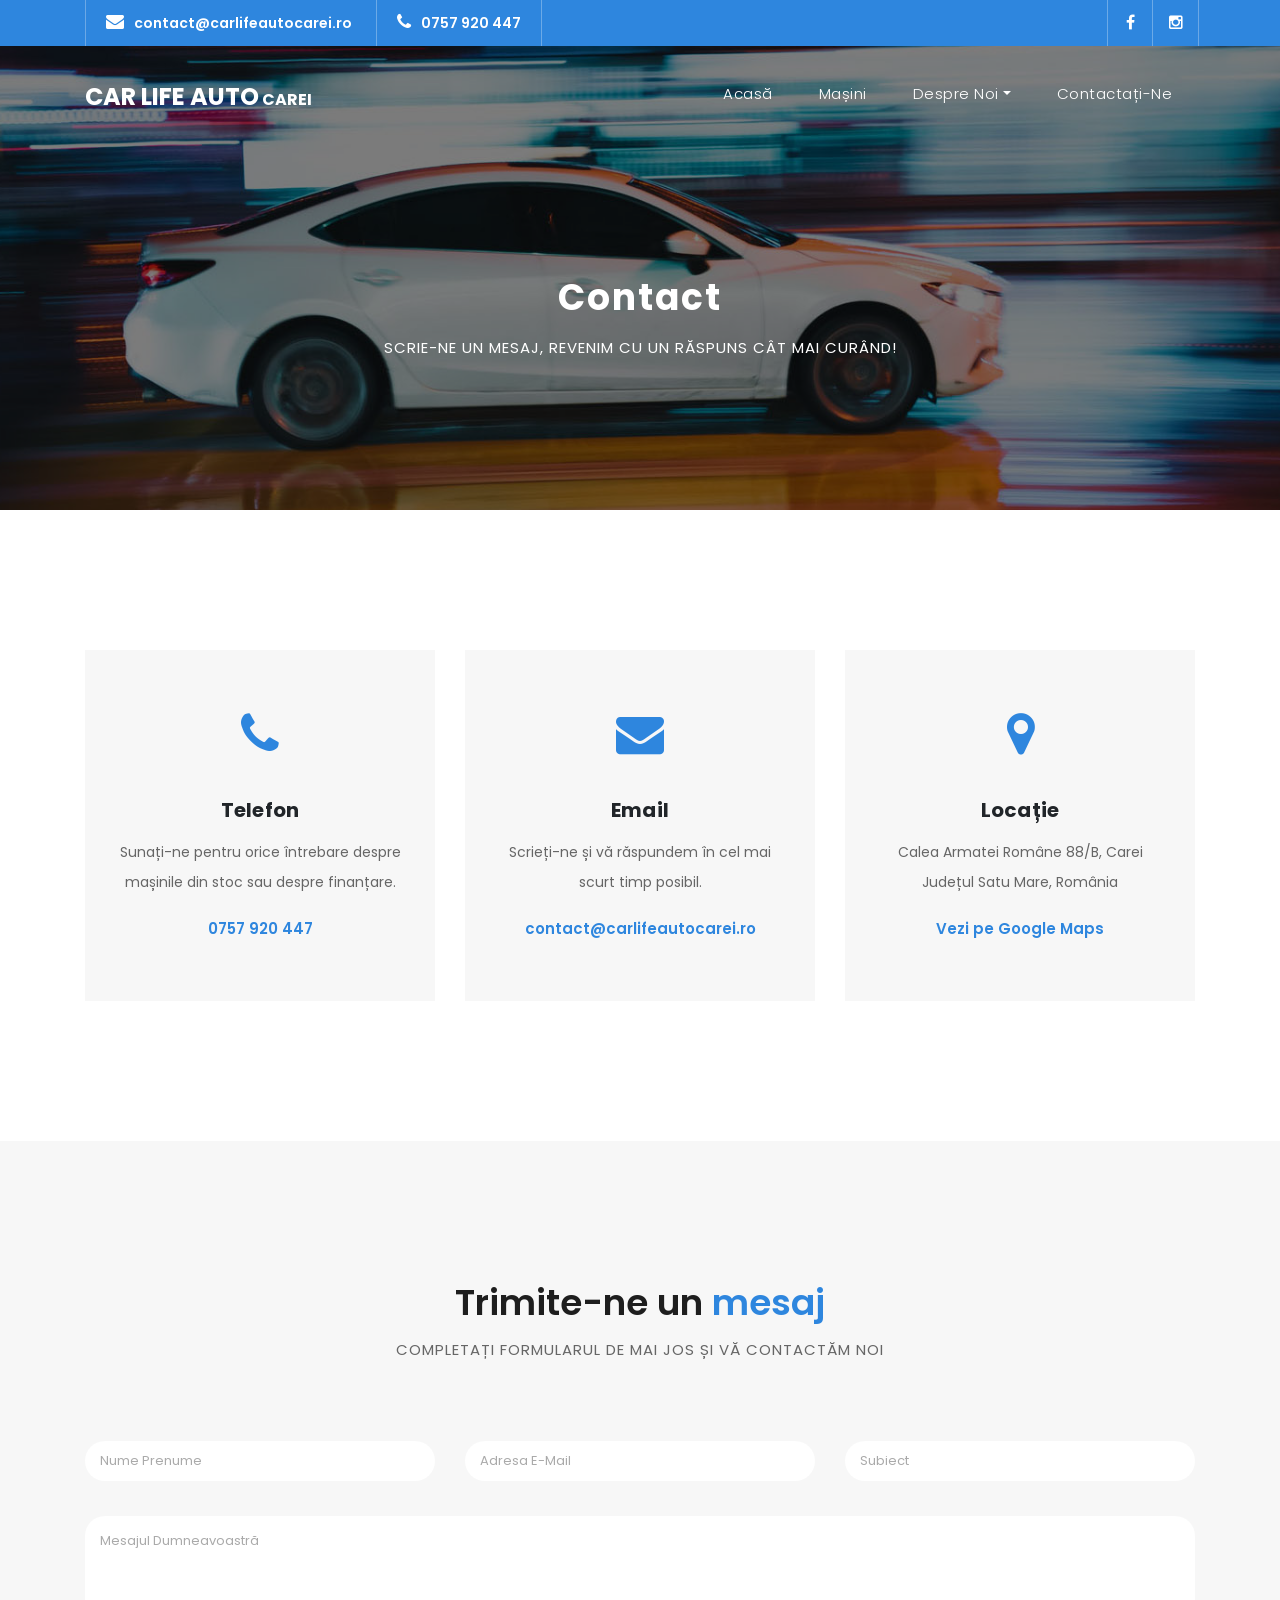
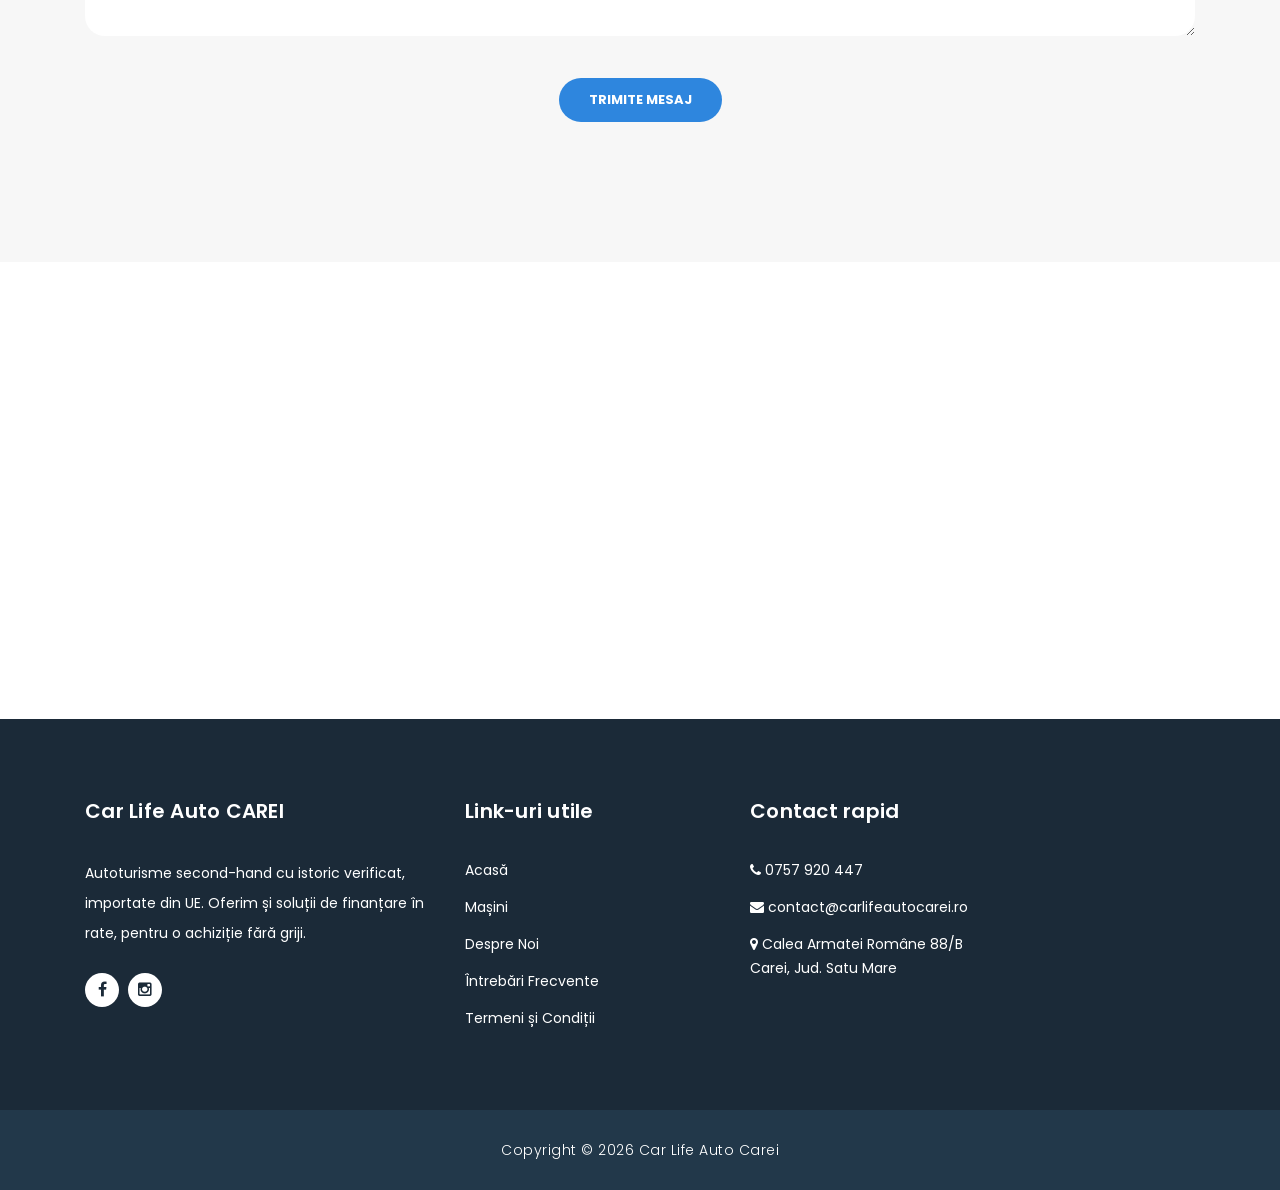
<file: contact.html>
<!DOCTYPE html>
<html lang="en">

  <head>

    <meta charset="utf-8">
    <meta name="viewport" content="width=device-width, initial-scale=1, shrink-to-fit=no">
    <meta name="description" content="">
    <meta name="author" content="">
    <link href="https://fonts.googleapis.com/css?family=Poppins:100,200,300,400,500,600,700,800,900&display=swap" rel="stylesheet">

    <title>Car Life Auto Carei | Contact</title>

    <!-- Bootstrap core CSS -->
    <link href="vendor/bootstrap/css/bootstrap.min.css" rel="stylesheet">

    <!-- Additional CSS Files -->
    <link rel="stylesheet" href="assets/css/fontawesome.css">
    <link rel="stylesheet" href="assets/css/style.css">
    <link rel="stylesheet" href="assets/css/owl.css">
  </head>

  <body>

    <!-- ***** Preloader Start ***** -->
    <div id="preloader">
        <div class="jumper">
            <div></div>
            <div></div>
            <div></div>
        </div>
    </div>  
    <!-- ***** Preloader End ***** -->

    <!-- Header -->
    <div class="sub-header">
      <div class="container">
        <div class="row">
          <div class="col-md-8 col-xs-12">
            <ul class="left-info">
              <li><a href="mailto:contact@carlifeautocarei.ro"><i class="fa fa-envelope"></i>contact@carlifeautocarei.ro</a></li>
              <li><a href="tel:0757920447"><i class="fa fa-phone"></i>0757 920 447</a></li>
            </ul>
          </div>
          <div class="col-md-4">
            <ul class="right-icons">
              <li><a href="https://www.facebook.com/carlifeautocarei" target="_blank" rel="noopener noreferrer"><i class="fa fa-facebook"></i></a></li>
              <li><a href="https://www.instagram.com/carlifeautocarei/" target="_blank" rel="noopener noreferrer"><i class="fa fa-instagram"></i></a></li>
            </ul>
          </div>
        </div>
      </div>
    </div>

    <header class="">
      <nav class="navbar navbar-expand-lg">
        <div class="container">
          <a class="navbar-brand" href="index.html"><h2>Car Life Auto<em> CAREI</em></h2></a>
          <button class="navbar-toggler" type="button" data-toggle="collapse" data-target="#navbarResponsive" aria-controls="navbarResponsive" aria-expanded="false" aria-label="Toggle navigation">
            <span class="navbar-toggler-icon"></span>
          </button>
          <div class="collapse navbar-collapse" id="navbarResponsive">
            <ul class="navbar-nav ml-auto">
              <li class="nav-item">
                <a class="nav-link" href="index.html">Acasă</a>
              </li>
              <li class="nav-item">
                <a class="nav-link" href="cars.html">Mașini</a>
              </li>
              <li class="nav-item dropdown">
                <a class="dropdown-toggle nav-link" data-toggle="dropdown" href="#" role="button" aria-haspopup="true" aria-expanded="false">Despre Noi</a>
              
                <div class="dropdown-menu">
                    <a class="dropdown-item" href="about.html">Despre Noi</a>
                    <a class="dropdown-item" href="faq.html">Întrebări Frecvente</a>
                    <a class="dropdown-item" href="terms.html">Termeni și Condiții</a>
                </div>
              </li>
              <li class="nav-item">
                <a class="nav-link" href="contact.html">Contactați-ne</a>
              </li>
            </ul>
          </div>
        </div>
      </nav>
    </header>

    <!-- Page Content -->
    <div class="page-heading header-text">
      <div class="container">
        <div class="row">
          <div class="col-md-12">
            <h1>Contact</h1>
            <span>Scrie-ne un mesaj, revenim cu un răspuns cât mai curând!</span>
          </div>
        </div>
      </div>
    </div>

    <div class="contact-information">
      <div class="container">
        <div class="row">
          <div class="col-md-4">
            <div class="contact-item">
              <i class="fa fa-phone"></i>
              <h4>Telefon</h4>
              <p>Sunați-ne pentru orice întrebare despre mașinile din stoc sau despre finanțare.</p>
              <a href="tel:0757920447">0757 920 447</a>
            </div>
          </div>
          <div class="col-md-4">
            <div class="contact-item">
              <i class="fa fa-envelope"></i>
              <h4>Email</h4>
              <p>Scrieți-ne și vă răspundem în cel mai scurt timp posibil.</p>
              <a href="mailto:contact@carlifeautocarei.ro">contact@carlifeautocarei.ro</a>
            </div>
          </div>
          <div class="col-md-4">
            <div class="contact-item">
              <i class="fa fa-map-marker"></i>
              <h4>Locație</h4>
              <p>Calea Armatei Române 88/B, Carei <br> Județul Satu Mare, România</p>
              <a href="https://maps.app.goo.gl/P31Z2bhBjB2rWWtQA" target="_blank">Vezi pe Google Maps</a>
            </div>
          </div>
        </div>
      </div>
    </div>

    <div class="callback-form contact-us">
      <div class="container">
        <div class="row">
          <div class="col-md-12">
            <div class="section-heading">
              <h2>Trimite-ne un <em>mesaj</em></h2>
              <span>Completați formularul de mai jos și vă contactăm noi</span>
            </div>
          </div>
          <div class="col-md-12">
            <div class="contact-form">
              <form id="contact" action="contact.php" method="post">
                <input type="hidden" name="pagina" value="contact.html">
                <div style="position:absolute; left:-9999px; top:-9999px;" aria-hidden="true">
                      <label for="website">Nu completați acest câmp</label>
                      <input type="text" name="website" id="website" tabindex="-1" autocomplete="off">
                    </div>
                <div class="row">
                  <div class="col-lg-4 col-md-12 col-sm-12">
                    <fieldset>
                      <input name="name" type="text" class="form-control" id="name" placeholder="Nume Prenume" required="">
                    </fieldset>
                  </div>
                  <div class="col-lg-4 col-md-12 col-sm-12">
                    <fieldset>
                      <input name="email" type="text" class="form-control" id="email" pattern="[^ @]*@[^ @]*" placeholder="Adresa E-Mail" required="">
                    </fieldset>
                  </div>
                  <div class="col-lg-4 col-md-12 col-sm-12">
                    <fieldset>
                      <input name="subject" type="text" class="form-control" id="subject" placeholder="Subiect" required="">
                    </fieldset>
                  </div>
                  <div class="col-lg-12">
                    <fieldset>
                      <textarea name="message" rows="6" class="form-control" id="message" placeholder="Mesajul Dumneavoastră" required=""></textarea>
                    </fieldset>
                  </div>
                  <div class="col-lg-12">
                    <fieldset>
                      <button type="submit" id="form-submit" class="filled-button">Trimite Mesaj</button>
                    </fieldset>
                  </div>
                </div>
              </form>
            </div>
          </div>
        </div>
      </div>
    </div>

    <div id="map">
<!-- How to change your own map point
	1. Go to Google Maps
	2. Click on your location point
	3. Click "Share" and choose "Embed map" tab
	4. Copy only URL and paste it within the src="" field below
-->
<iframe src="https://www.google.com/maps/embed?pb=!1m18!1m12!1m3!1d3004.8377065090435!2d22.477839712111503!3d47.67444078317013!2m3!1f0!2f0!3f0!3m2!1i1024!2i768!4f13.1!3m3!1m2!1s0x4747f3116159d8a5%3A0xe59fa3ec264653fe!2sCar%20Life%20Auto%20Carei!5e1!3m2!1sro!2sro!4v1789399431331!5m2!1sro!2sro" width="100%" height="450" style="border:0;" allowfullscreen="" loading="lazy" referrerpolicy="strict-origin-when-cross-origin"></iframe>
    </div>

    <!-- Footer Starts Here -->
    <footer>
      <div class="container">
        <div class="row">
          <div class="col-md-4 footer-item">
            <h4>Car Life Auto CAREI</h4>
            <p>Autoturisme second-hand cu istoric verificat, importate din UE. Oferim și soluții de finanțare în rate, pentru o achiziție fără griji.</p>
            <ul class="social-icons">
              <li><a href="https://www.facebook.com/carlifeautocarei" target="_blank" rel="noopener noreferrer"><i class="fa fa-facebook"></i></a></li>
              <li><a href="https://www.instagram.com/carlifeautocarei/" target="_blank" rel="noopener noreferrer"><i class="fa fa-instagram"></i></a></li>
            </ul>
          </div>
            <div class="col-md-3 footer-item">
            <h4>Link-uri utile</h4>
           <ul class="menu-list">
              <li><a href="index.html">Acasă</a></li>
              <li><a href="cars.html">Mașini</a></li>
              <li><a href="about.html">Despre Noi</a></li>
              <li><a href="faq.html">Întrebări Frecvente</a></li>
              <li><a href="terms.html">Termeni și Condiții</a></li>
            </ul>
          </div>
          <div class="col-md-3 footer-item">
             <h4>Contact rapid</h4>
           <ul class="menu-list">
            <li><a href="tel:0757920447"><i class="fa fa-phone"></i> 0757 920 447</a></li>
            <li><a href="mailto:contact@carlifeautocarei.ro"><i class="fa fa-envelope"></i> contact@carlifeautocarei.ro</a></li>
            <li><a href="https://maps.app.goo.gl/ZMgXEGWD66FatRJK7" target="_blank"><i class="fa fa-map-marker"></i> Calea Armatei Române 88/B<br> Carei, Jud. Satu Mare</a></li>
           </ul>
          </div>
        </div>
      </div>
    </footer>
    
    <div class="sub-footer">
      <div class="container">
        <div class="row">
          <div class="col-md-12">
            <p>
                Copyright © 2026 Car Life Auto Carei
            </p>
          </div>
        </div>
      </div>
    </div>

    <!-- Bootstrap core JavaScript -->
    <script src="vendor/jquery/jquery.min.js"></script>
    <script src="vendor/bootstrap/js/bootstrap.bundle.min.js"></script>

    <!-- Additional Scripts -->
    <script src="assets/js/custom.js"></script>
    <script src="assets/js/owl.js"></script>
    <script src="assets/js/slick.js"></script>
    <script src="assets/js/accordions.js"></script>
    <script src="assets/js/contact-status.js"></script>

    </body>
</html>
</file>
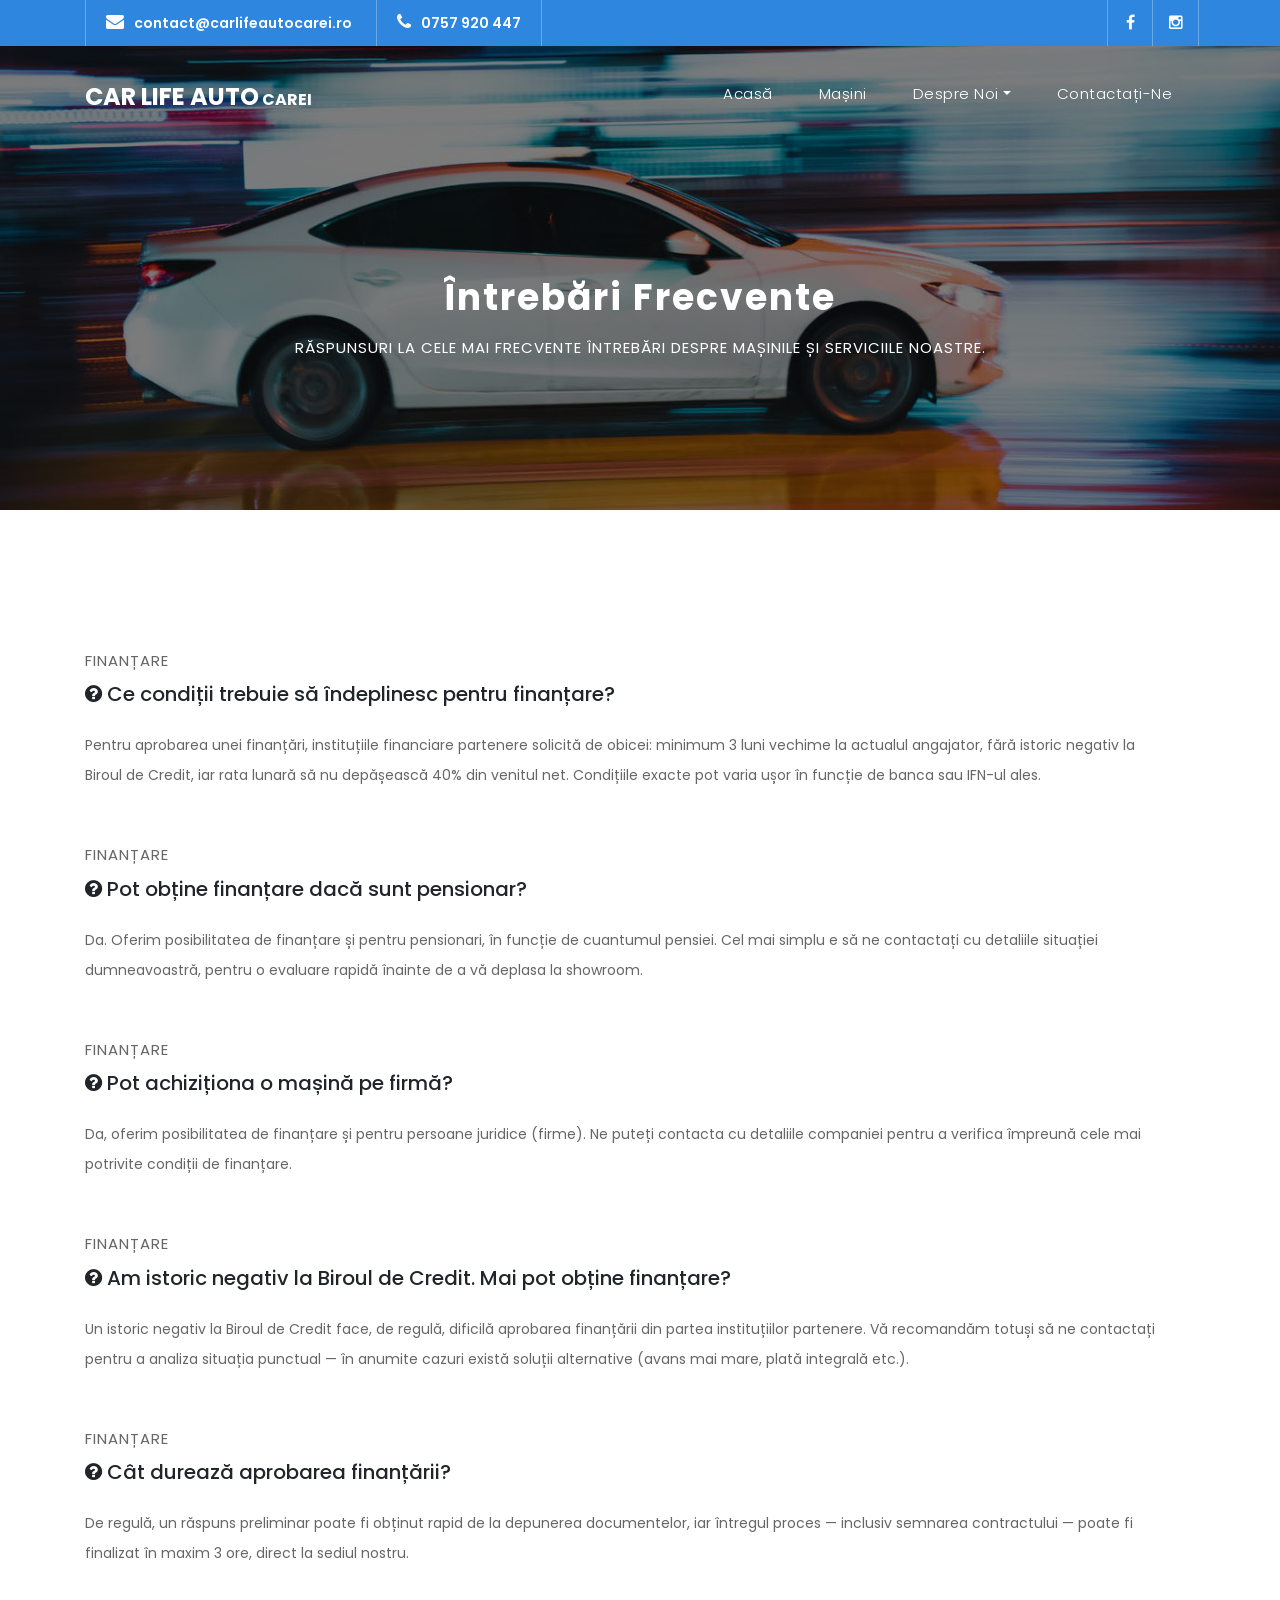
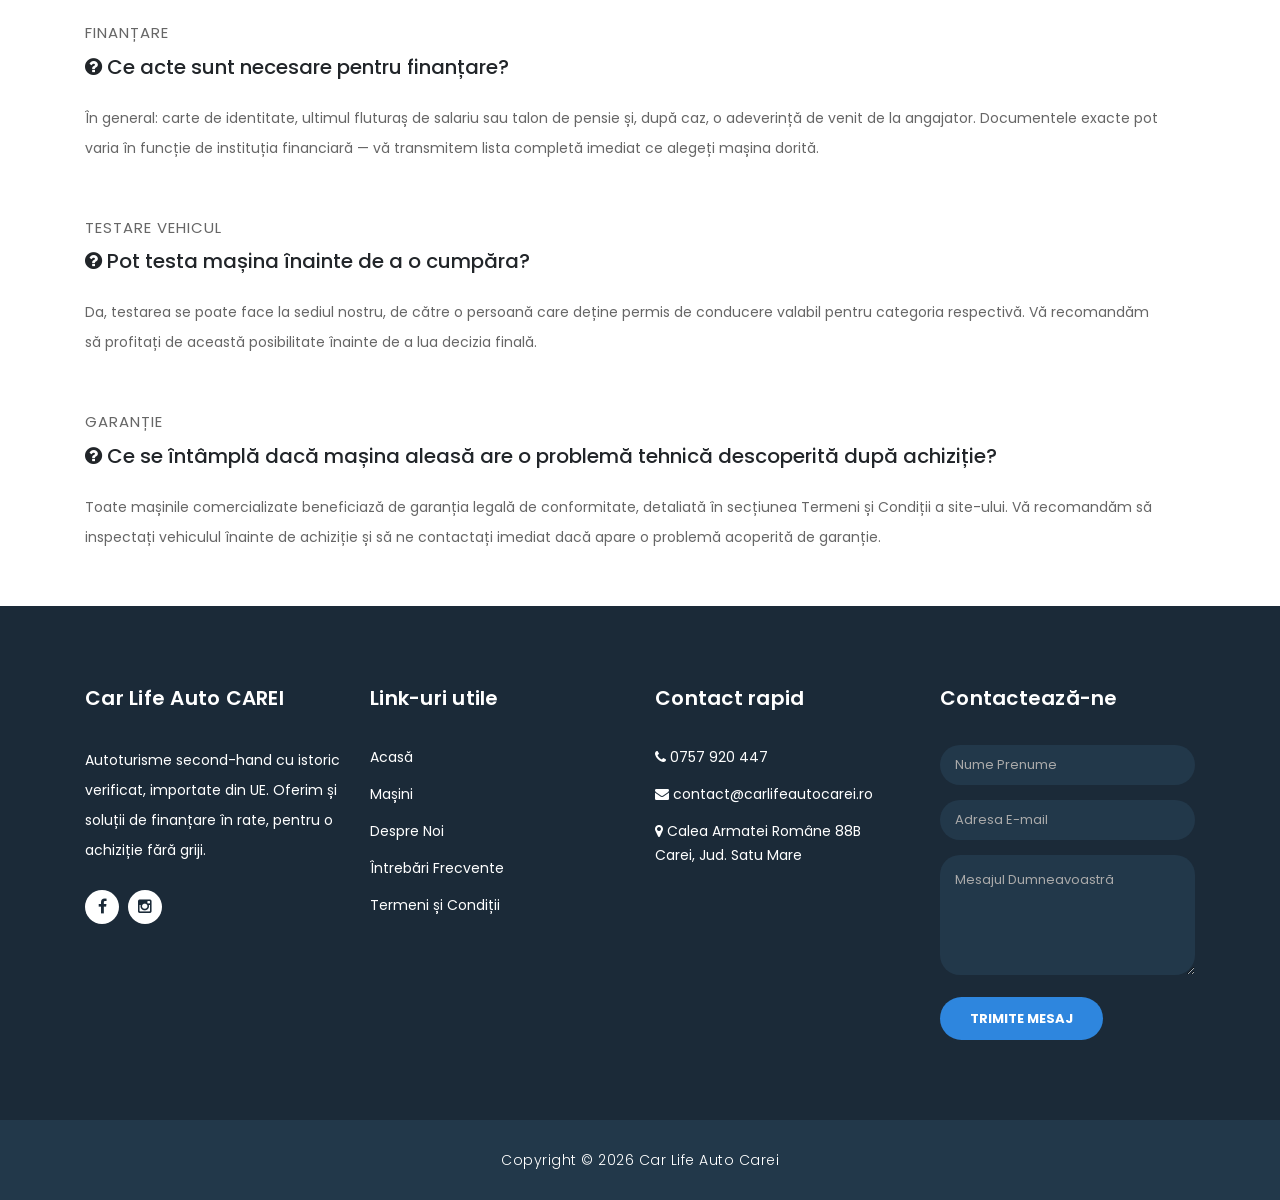
<file: faq.html>
<!DOCTYPE html>
<html lang="en">

  <head>

    <meta charset="utf-8">
    <meta name="viewport" content="width=device-width, initial-scale=1, shrink-to-fit=no">
    <meta name="description" content="">
    <meta name="author" content="">
    <link href="https://fonts.googleapis.com/css?family=Poppins:100,200,300,400,500,600,700,800,900&display=swap" rel="stylesheet">

    <title>Car Life Auto Carei | Întrebări Frecvente</title>

    <!-- Bootstrap core CSS -->
    <link href="vendor/bootstrap/css/bootstrap.min.css" rel="stylesheet">

    <!-- Additional CSS Files -->
    <link rel="stylesheet" href="assets/css/fontawesome.css">
    <link rel="stylesheet" href="assets/css/style.css">
    <link rel="stylesheet" href="assets/css/owl.css">
  </head>

  <body>

    <!-- ***** Preloader Start ***** -->
    <div id="preloader">
        <div class="jumper">
            <div></div>
            <div></div>
            <div></div>
        </div>
    </div>  
    <!-- ***** Preloader End ***** -->

    <!-- Header -->
    <div class="sub-header">
      <div class="container">
        <div class="row">
          <div class="col-md-8 col-xs-12">
            <ul class="left-info">
              <li><a href="mailto:contact@carlifeautocarei.ro"><i class="fa fa-envelope"></i>contact@carlifeautocarei.ro</a></li>
              <li><a href="tel:0757920447"><i class="fa fa-phone"></i>0757 920 447</a></li>
            </ul>
          </div>
          <div class="col-md-4">
            <ul class="right-icons">
              <li><a href="https://www.facebook.com/carlifeautocarei" target="_blank" rel="noopener noreferrer"><i class="fa fa-facebook"></i></a></li>
              <li><a href="https://www.instagram.com/carlifeautocarei/" target="_blank" rel="noopener noreferrer"><i class="fa fa-instagram"></i></a></li>
            </ul>
          </div>
        </div>
      </div>
    </div>

    <header class="">
      <nav class="navbar navbar-expand-lg">
        <div class="container">
          <a class="navbar-brand" href="index.html"><h2>Car Life Auto<em> CAREI</em></h2></a>
          <button class="navbar-toggler" type="button" data-toggle="collapse" data-target="#navbarResponsive" aria-controls="navbarResponsive" aria-expanded="false" aria-label="Toggle navigation">
            <span class="navbar-toggler-icon"></span>
          </button>
          <div class="collapse navbar-collapse" id="navbarResponsive">
            <ul class="navbar-nav ml-auto">
              <li class="nav-item">
                <a class="nav-link" href="index.html">Acasă</a>
              </li>
              <li class="nav-item">
                <a class="nav-link" href="cars.html">Mașini</a>
              </li>
              <li class="nav-item dropdown">
                <a class="dropdown-toggle nav-link" data-toggle="dropdown" href="#" role="button" aria-haspopup="true" aria-expanded="false">Despre Noi</a>
              
                <div class="dropdown-menu">
                    <a class="dropdown-item" href="about.html">Despre Noi</a>
                    <a class="dropdown-item" href="faq.html">Întrebări Frecvente</a>
                    <a class="dropdown-item" href="terms.html">Termeni și Condiții</a>
                </div>
              </li>
              <li class="nav-item">
                <a class="nav-link" href="contact.html">Contactați-ne</a>
              </li>
            </ul>
          </div>
        </div>
      </nav>
    </header>

    <!-- Page Content -->
    <div class="page-heading header-text">
      <div class="container">
        <div class="row">
          <div class="col-md-12">
            <h1>Întrebări Frecvente</h1>
            <span>Răspunsuri la cele mai frecvente întrebări despre mașinile și serviciile noastre.</span>
          </div>
        </div>
      </div>
    </div>

    <div class="more-info about-info">
      <div class="container">
        <div class="more-info-content">
          <div class="right-content">
            <span>Finanțare</span>
            <h5><i class="fa fa-question-circle"></i> Ce condiții trebuie să îndeplinesc pentru finanțare?</h5>
            <br>  
            <p>Pentru aprobarea unei finanțări, instituțiile financiare partenere solicită de obicei: minimum 3 luni vechime la actualul angajator, fără istoric negativ la Biroul de Credit, iar rata lunară să nu depășească 40% din venitul net. Condițiile exacte pot varia ușor în funcție de banca sau IFN-ul ales.</p>

            <br>

            <span>Finanțare</span>
            <h5><i class="fa fa-question-circle"></i> Pot obține finanțare dacă sunt pensionar?</h5>
            <br>  
            <p>Da. Oferim posibilitatea de finanțare și pentru pensionari, în funcție de cuantumul pensiei. Cel mai simplu e să ne contactați cu detaliile situației dumneavoastră, pentru o evaluare rapidă înainte de a vă deplasa la showroom.</p>

            <br>

            <span>Finanțare</span>
            <h5><i class="fa fa-question-circle"></i> Pot achiziționa o mașină pe firmă?</h5>
            <br>  
            <p>Da, oferim posibilitatea de finanțare și pentru persoane juridice (firme). Ne puteți contacta cu detaliile companiei pentru a verifica împreună cele mai potrivite condiții de finanțare.</p>

            <br>

            <span>Finanțare</span>
            <h5><i class="fa fa-question-circle"></i> Am istoric negativ la Biroul de Credit. Mai pot obține finanțare?</h5>
            <br>  
            <p>Un istoric negativ la Biroul de Credit face, de regulă, dificilă aprobarea finanțării din partea instituțiilor partenere. Vă recomandăm totuși să ne contactați pentru a analiza situația punctual — în anumite cazuri există soluții alternative (avans mai mare, plată integrală etc.).</p>

            <br>

            <span>Finanțare</span>
            <h5><i class="fa fa-question-circle"></i> Cât durează aprobarea finanțării?</h5>
            <br>  
            <p>De regulă, un răspuns preliminar poate fi obținut rapid de la depunerea documentelor, iar întregul proces — inclusiv semnarea contractului — poate fi finalizat în maxim 3 ore, direct la sediul nostru.</p>

            <br>

            <span>Finanțare</span>
            <h5><i class="fa fa-question-circle"></i> Ce acte sunt necesare pentru finanțare?</h5>
            <br>  
            <p>În general: carte de identitate, ultimul fluturaș de salariu sau talon de pensie și, după caz, o adeverință de venit de la angajator. Documentele exacte pot varia în funcție de instituția financiară — vă transmitem lista completă imediat ce alegeți mașina dorită.</p>

            <br>

            <span>Testare vehicul</span>
            <h5><i class="fa fa-question-circle"></i> Pot testa mașina înainte de a o cumpăra?</h5>
            <br>  
            <p>Da, testarea se poate face la sediul nostru, de către o persoană care deține permis de conducere valabil pentru categoria respectivă. Vă recomandăm să profitați de această posibilitate înainte de a lua decizia finală.</p>

            <br>

            <span>Garanție</span>
            <h5><i class="fa fa-question-circle"></i> Ce se întâmplă dacă mașina aleasă are o problemă tehnică descoperită după achiziție?</h5>
            <br>  
            <p>Toate mașinile comercializate beneficiază de garanția legală de conformitate, detaliată în secțiunea Termeni și Condiții a site-ului. Vă recomandăm să inspectați vehiculul înainte de achiziție și să ne contactați imediat dacă apare o problemă acoperită de garanție.</p>

            <br>

          </div>
        </div>
      </div>
    </div>

    <!-- Footer Starts Here -->
    <footer>
      <div class="container">
        <div class="row">
          <div class="col-md-3 footer-item">
            <h4>Car Life Auto CAREI</h4>
            <p>Autoturisme second-hand cu istoric verificat, importate din UE. Oferim și soluții de finanțare în rate, pentru o achiziție fără griji.</p>
            <ul class="social-icons">
              <li><a href="https://www.facebook.com/carlifeautocarei" target="_blank" rel="noopener noreferrer"><i class="fa fa-facebook"></i></a></li>
              <li><a href="https://www.instagram.com/carlifeautocarei/" target="_blank" rel="noopener noreferrer"><i class="fa fa-instagram"></i></a></li>
            </ul>
          </div>
           <div class="col-md-3 footer-item">
            <h4>Link-uri utile</h4>
           <ul class="menu-list">
              <li><a href="index.html">Acasă</a></li>
              <li><a href="cars.html">Mașini</a></li>
              <li><a href="about.html">Despre Noi</a></li>
              <li><a href="faq.html">Întrebări Frecvente</a></li>
              <li><a href="terms.html">Termeni și Condiții</a></li>
            </ul>
          </div>
          <div class="col-md-3 footer-item">
             <h4>Contact rapid</h4>
           <ul class="menu-list">
            <li><a href="tel:0757920447"><i class="fa fa-phone"></i> 0757 920 447</a></li>
            <li><a href="mailto:contact@carlifeautocarei.ro"><i class="fa fa-envelope"></i> contact@carlifeautocarei.ro</a></li>
            <li><a href="https://maps.app.goo.gl/ZMgXEGWD66FatRJK7" target="_blank"><i class="fa fa-map-marker"></i> Calea Armatei Române 88B<br> Carei, Jud. Satu Mare</a></li>
           </ul>
          </div>
          <div class="col-md-3 footer-item last-item">
            <h4>Contactează-ne</h4>
            <div class="contact-form">
              <form id="contact footer-contact" action="contact.php" method="post">
                <input type="hidden" name="pagina" value="faq.html">
                <div style="position:absolute; left:-9999px; top:-9999px;" aria-hidden="true">
                      <label for="website">Nu completați acest câmp</label>
                      <input type="text" name="website" id="website" tabindex="-1" autocomplete="off">
                    </div>
                <div class="row">
                  <div class="col-lg-12 col-md-12 col-sm-12">
                    <fieldset>
                      <input name="name" type="text" class="form-control" id="name" placeholder="Nume Prenume" required="">
                    </fieldset>
                  </div>
                  <div class="col-lg-12 col-md-12 col-sm-12">
                    <fieldset>
                      <input name="email" type="text" class="form-control" id="email" pattern="[^ @]*@[^ @]*" placeholder="Adresa E-mail" required="">
                    </fieldset>
                  </div>
                  <div class="col-lg-12">
                    <fieldset>
                      <textarea name="message" rows="6" class="form-control" id="message" placeholder="Mesajul Dumneavoastră" required=""></textarea>
                    </fieldset>
                  </div>
                  <div class="col-lg-12">
                    <fieldset>
                      <button type="submit" id="form-submit" class="filled-button">Trimite Mesaj</button>
                    </fieldset>
                  </div>
                </div>
              </form>
            </div>
          </div>
        </div>
      </div>
    </footer>
    
    <div class="sub-footer">
      <div class="container">
        <div class="row">
          <div class="col-md-12">
            <p>
                Copyright © 2026 Car Life Auto Carei
            </p>
          </div>
        </div>
      </div>
    </div>

    <!-- Bootstrap core JavaScript -->
    <script src="vendor/jquery/jquery.min.js"></script>
    <script src="vendor/bootstrap/js/bootstrap.bundle.min.js"></script>

    <!-- Additional Scripts -->
    <script src="assets/js/custom.js"></script>
    <script src="assets/js/owl.js"></script>
    <script src="assets/js/slick.js"></script>
    <script src="assets/js/accordions.js"></script>
    <script src="assets/js/contact-status.js"></script>

    </body>
</html>
</file>
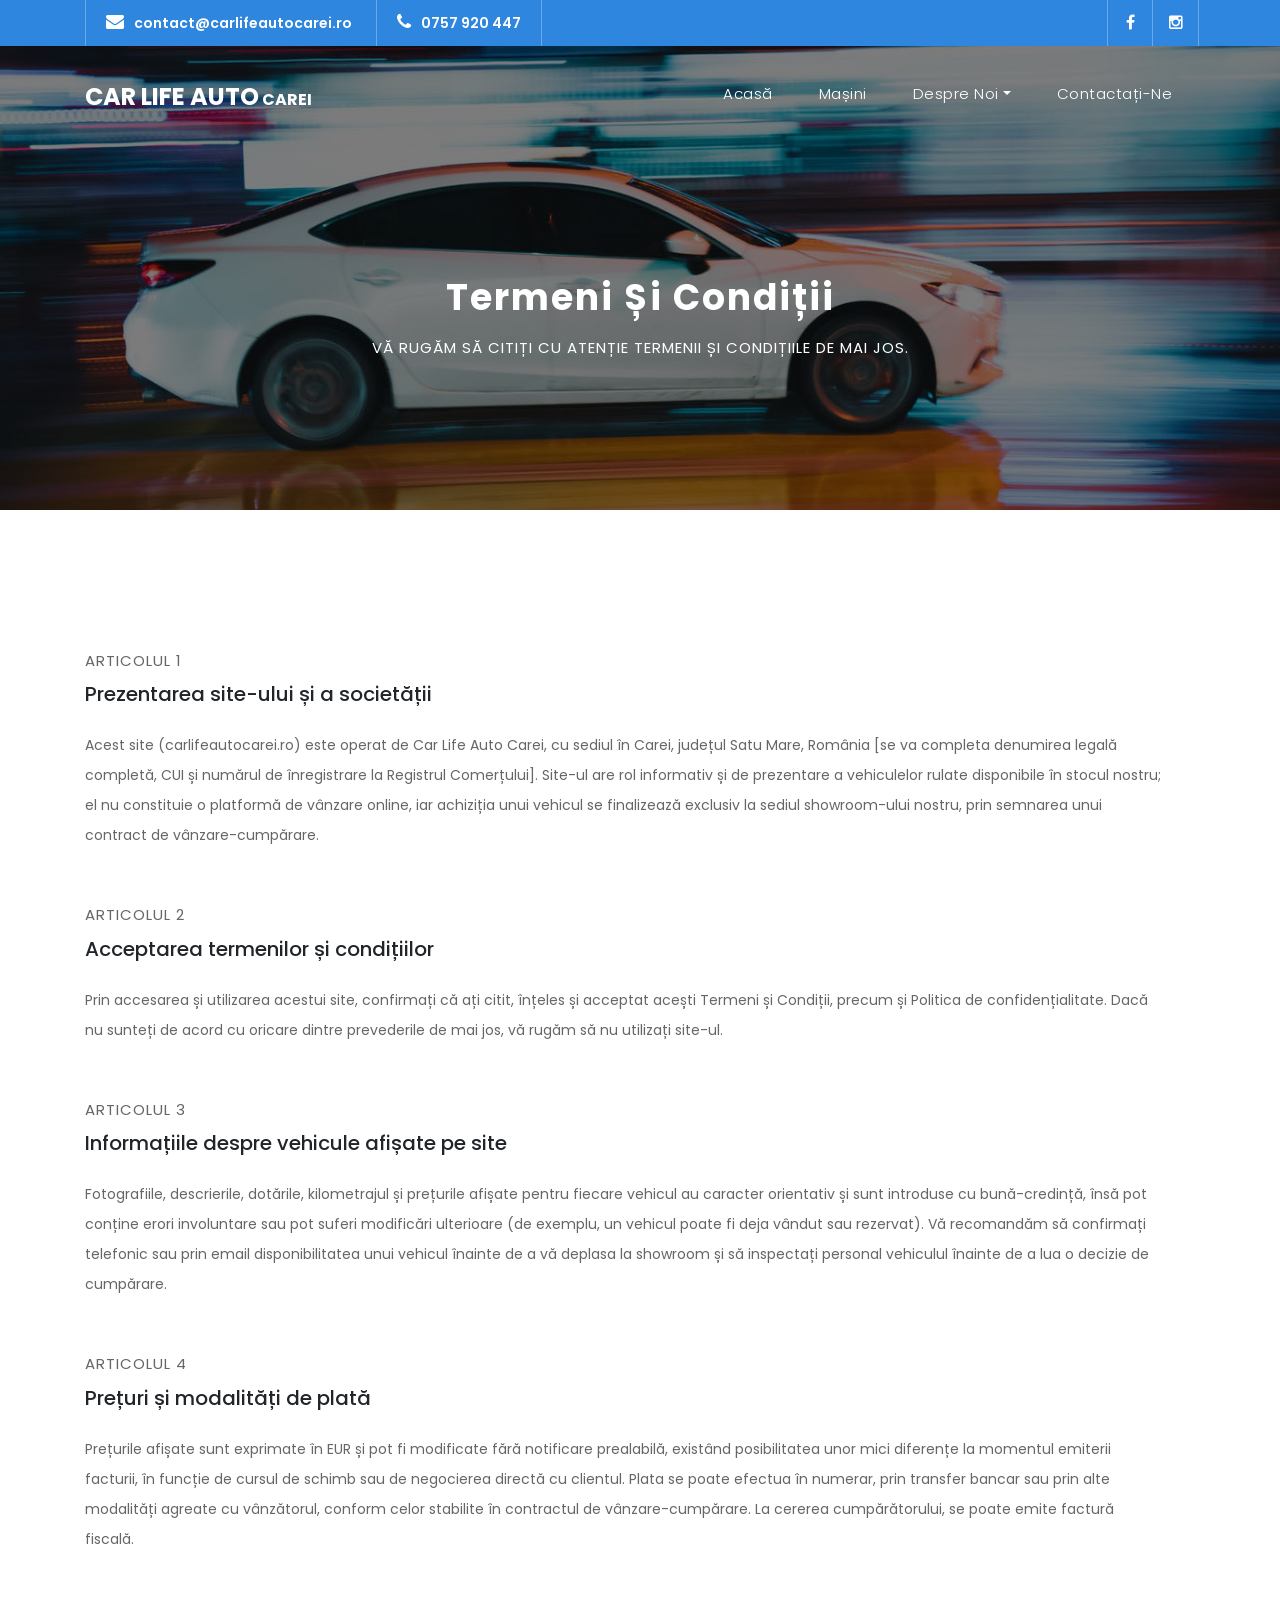
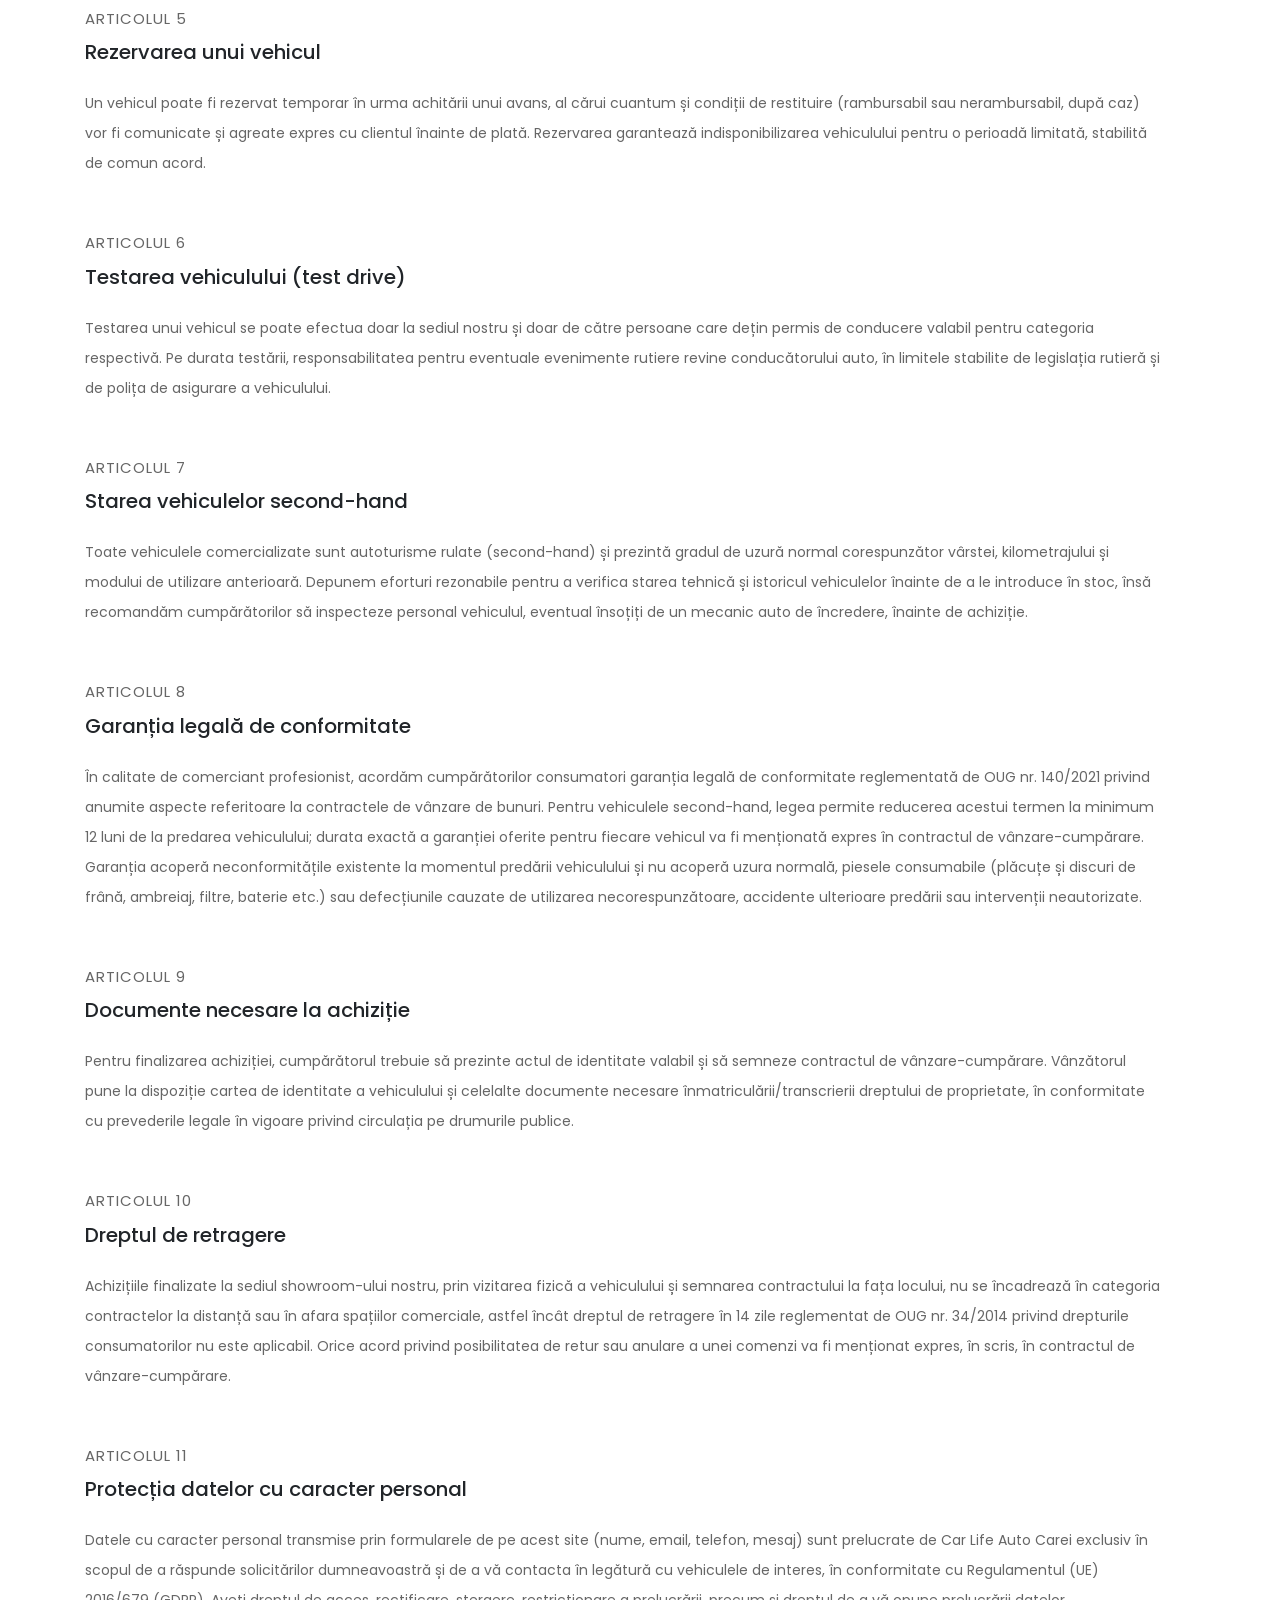
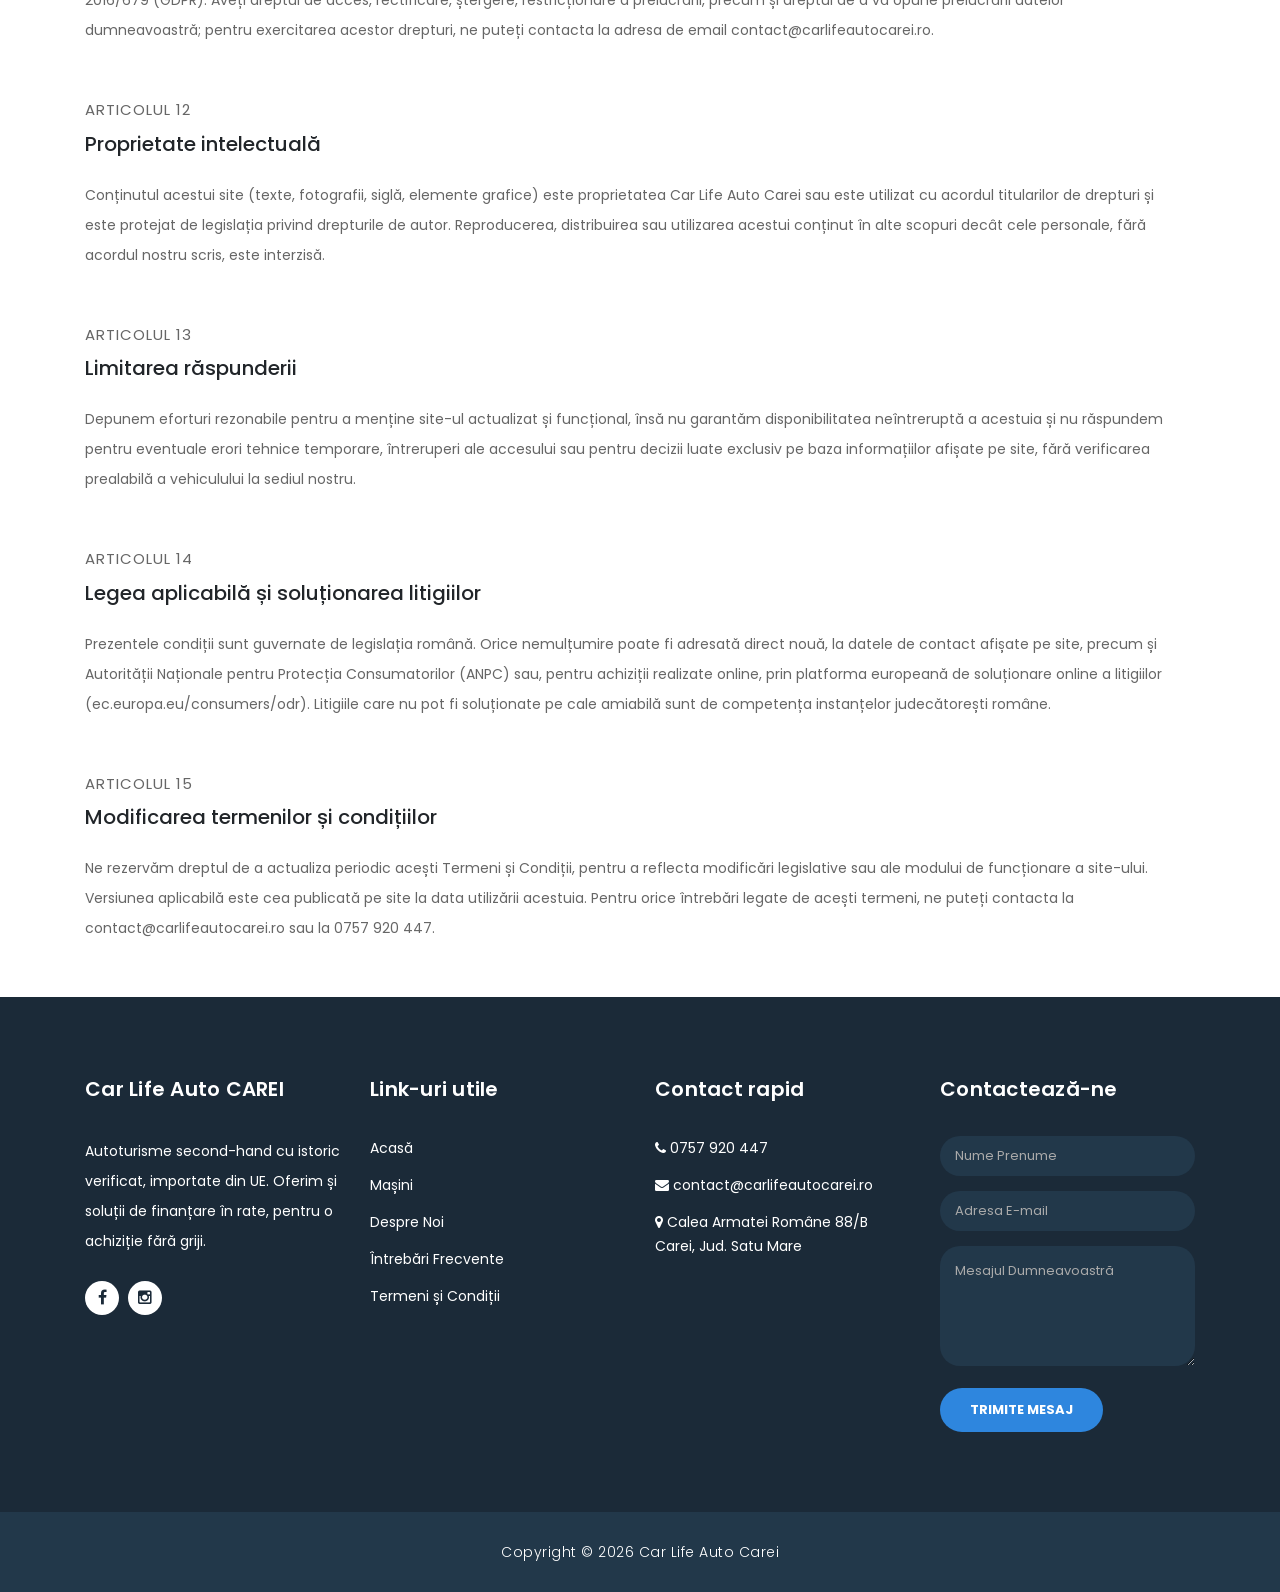
<file: terms.html>
<!DOCTYPE html>
<html lang="en">

  <head>

    <meta charset="utf-8">
    <meta name="viewport" content="width=device-width, initial-scale=1, shrink-to-fit=no">
    <meta name="description" content="">
    <meta name="author" content="">
    <link href="https://fonts.googleapis.com/css?family=Poppins:100,200,300,400,500,600,700,800,900&display=swap" rel="stylesheet">

    <title>Car Life Auto Carei | Termeni și Condiții</title>

    <!-- Bootstrap core CSS -->
    <link href="vendor/bootstrap/css/bootstrap.min.css" rel="stylesheet">

    <!-- Additional CSS Files -->
    <link rel="stylesheet" href="assets/css/fontawesome.css">
    <link rel="stylesheet" href="assets/css/style.css">
    <link rel="stylesheet" href="assets/css/owl.css">
  </head>

  <body>

    <!-- ***** Preloader Start ***** -->
    <div id="preloader">
        <div class="jumper">
            <div></div>
            <div></div>
            <div></div>
        </div>
    </div>  
    <!-- ***** Preloader End ***** -->

    <!-- Header -->
    <div class="sub-header">
      <div class="container">
        <div class="row">
          <div class="col-md-8 col-xs-12">
            <ul class="left-info">
              <li><a href="mailto:contact@carlifeautocarei.ro"><i class="fa fa-envelope"></i>contact@carlifeautocarei.ro</a></li>
              <li><a href="tel:0757920447"><i class="fa fa-phone"></i>0757 920 447</a></li>
            </ul>
          </div>
          <div class="col-md-4">
            <ul class="right-icons">
              <li><a href="https://www.facebook.com/carlifeautocarei" target="_blank" rel="noopener noreferrer"><i class="fa fa-facebook"></i></a></li>
              <li><a href="https://www.instagram.com/carlifeautocarei/" target="_blank" rel="noopener noreferrer"><i class="fa fa-instagram"></i></a></li>
            </ul>
          </div>
        </div>
      </div>
    </div>

    <header class="">
      <nav class="navbar navbar-expand-lg">
        <div class="container">
          <a class="navbar-brand" href="index.html"><h2>Car Life Auto<em> CAREI</em></h2></a>
          <button class="navbar-toggler" type="button" data-toggle="collapse" data-target="#navbarResponsive" aria-controls="navbarResponsive" aria-expanded="false" aria-label="Toggle navigation">
            <span class="navbar-toggler-icon"></span>
          </button>
          <div class="collapse navbar-collapse" id="navbarResponsive">
            <ul class="navbar-nav ml-auto">
              <li class="nav-item">
                <a class="nav-link" href="index.html">Acasă</a>
              </li>
              <li class="nav-item">
                <a class="nav-link" href="cars.html">Mașini</a>
              </li>
              <li class="nav-item dropdown">
                <a class="dropdown-toggle nav-link" data-toggle="dropdown" href="#" role="button" aria-haspopup="true" aria-expanded="false">Despre Noi</a>
              
                <div class="dropdown-menu">
                    <a class="dropdown-item" href="about.html">Despre Noi</a>
                    <a class="dropdown-item" href="faq.html">Întrebări Frecvente</a>
                    <a class="dropdown-item" href="terms.html">Termeni și Condiții</a>
                </div>
              </li>
              <li class="nav-item">
                <a class="nav-link" href="contact.html">Contactați-ne</a>
              </li>
            </ul>
          </div>
        </div>
      </nav>
    </header>

    <!-- Page Content -->
    <div class="page-heading header-text">
      <div class="container">
        <div class="row">
          <div class="col-md-12">
            <h1>Termeni și Condiții</h1>
            <span>Vă rugăm să citiți cu atenție termenii și condițiile de mai jos.</span>
          </div>
        </div>
      </div>
    </div>

    <div class="more-info about-info">
      <div class="container">
        <div class="more-info-content">
          <div class="right-content">

            <span>Articolul 1</span>
            <h5>Prezentarea site-ului și a societății</h5>
            <br>  
            <p>Acest site (carlifeautocarei.ro) este operat de Car Life Auto Carei, cu sediul în Carei, județul Satu Mare, România [se va completa denumirea legală completă, CUI și numărul de înregistrare la Registrul Comerțului]. Site-ul are rol informativ și de prezentare a vehiculelor rulate disponibile în stocul nostru; el nu constituie o platformă de vânzare online, iar achiziția unui vehicul se finalizează exclusiv la sediul showroom-ului nostru, prin semnarea unui contract de vânzare-cumpărare.</p>

            <br>

            <span>Articolul 2</span>
            <h5>Acceptarea termenilor și condițiilor</h5>
            <br>  
            <p>Prin accesarea și utilizarea acestui site, confirmați că ați citit, înțeles și acceptat acești Termeni și Condiții, precum și Politica de confidențialitate. Dacă nu sunteți de acord cu oricare dintre prevederile de mai jos, vă rugăm să nu utilizați site-ul.</p>

            <br>

            <span>Articolul 3</span>
            <h5>Informațiile despre vehicule afișate pe site</h5>
            <br>  
            <p>Fotografiile, descrierile, dotările, kilometrajul și prețurile afișate pentru fiecare vehicul au caracter orientativ și sunt introduse cu bună-credință, însă pot conține erori involuntare sau pot suferi modificări ulterioare (de exemplu, un vehicul poate fi deja vândut sau rezervat). Vă recomandăm să confirmați telefonic sau prin email disponibilitatea unui vehicul înainte de a vă deplasa la showroom și să inspectați personal vehiculul înainte de a lua o decizie de cumpărare.</p>

            <br>

            <span>Articolul 4</span>
            <h5>Prețuri și modalități de plată</h5>
            <br>  
            <p>Prețurile afișate sunt exprimate în EUR și pot fi modificate fără notificare prealabilă, existând posibilitatea unor mici diferențe la momentul emiterii facturii, în funcție de cursul de schimb sau de negocierea directă cu clientul. Plata se poate efectua în numerar, prin transfer bancar sau prin alte modalități agreate cu vânzătorul, conform celor stabilite în contractul de vânzare-cumpărare. La cererea cumpărătorului, se poate emite factură fiscală.</p>

            <br>

            <span>Articolul 5</span>
            <h5>Rezervarea unui vehicul</h5>
            <br>  
            <p>Un vehicul poate fi rezervat temporar în urma achitării unui avans, al cărui cuantum și condiții de restituire (rambursabil sau nerambursabil, după caz) vor fi comunicate și agreate expres cu clientul înainte de plată. Rezervarea garantează indisponibilizarea vehiculului pentru o perioadă limitată, stabilită de comun acord.</p>

            <br>

            <span>Articolul 6</span>
            <h5>Testarea vehiculului (test drive)</h5>
            <br>  
            <p>Testarea unui vehicul se poate efectua doar la sediul nostru și doar de către persoane care dețin permis de conducere valabil pentru categoria respectivă. Pe durata testării, responsabilitatea pentru eventuale evenimente rutiere revine conducătorului auto, în limitele stabilite de legislația rutieră și de polița de asigurare a vehiculului.</p>

            <br>

            <span>Articolul 7</span>
            <h5>Starea vehiculelor second-hand</h5>
            <br>  
            <p>Toate vehiculele comercializate sunt autoturisme rulate (second-hand) și prezintă gradul de uzură normal corespunzător vârstei, kilometrajului și modului de utilizare anterioară. Depunem eforturi rezonabile pentru a verifica starea tehnică și istoricul vehiculelor înainte de a le introduce în stoc, însă recomandăm cumpărătorilor să inspecteze personal vehiculul, eventual însoțiți de un mecanic auto de încredere, înainte de achiziție.</p>

            <br>

            <span>Articolul 8</span>
            <h5>Garanția legală de conformitate</h5>
            <br>  
            <p>În calitate de comerciant profesionist, acordăm cumpărătorilor consumatori garanția legală de conformitate reglementată de OUG nr. 140/2021 privind anumite aspecte referitoare la contractele de vânzare de bunuri. Pentru vehiculele second-hand, legea permite reducerea acestui termen la minimum 12 luni de la predarea vehiculului; durata exactă a garanției oferite pentru fiecare vehicul va fi menționată expres în contractul de vânzare-cumpărare. Garanția acoperă neconformitățile existente la momentul predării vehiculului și nu acoperă uzura normală, piesele consumabile (plăcuțe și discuri de frână, ambreiaj, filtre, baterie etc.) sau defecțiunile cauzate de utilizarea necorespunzătoare, accidente ulterioare predării sau intervenții neautorizate.</p>

            <br>

            <span>Articolul 9</span>
            <h5>Documente necesare la achiziție</h5>
            <br>  
            <p>Pentru finalizarea achiziției, cumpărătorul trebuie să prezinte actul de identitate valabil și să semneze contractul de vânzare-cumpărare. Vânzătorul pune la dispoziție cartea de identitate a vehiculului și celelalte documente necesare înmatriculării/transcrierii dreptului de proprietate, în conformitate cu prevederile legale în vigoare privind circulația pe drumurile publice.</p>

            <br>

            <span>Articolul 10</span>
            <h5>Dreptul de retragere</h5>
            <br>  
            <p>Achizițiile finalizate la sediul showroom-ului nostru, prin vizitarea fizică a vehiculului și semnarea contractului la fața locului, nu se încadrează în categoria contractelor la distanță sau în afara spațiilor comerciale, astfel încât dreptul de retragere în 14 zile reglementat de OUG nr. 34/2014 privind drepturile consumatorilor nu este aplicabil. Orice acord privind posibilitatea de retur sau anulare a unei comenzi va fi menționat expres, în scris, în contractul de vânzare-cumpărare.</p>

            <br>

            <span>Articolul 11</span>
            <h5>Protecția datelor cu caracter personal</h5>
            <br>  
            <p>Datele cu caracter personal transmise prin formularele de pe acest site (nume, email, telefon, mesaj) sunt prelucrate de Car Life Auto Carei exclusiv în scopul de a răspunde solicitărilor dumneavoastră și de a vă contacta în legătură cu vehiculele de interes, în conformitate cu Regulamentul (UE) 2016/679 (GDPR). Aveți dreptul de acces, rectificare, ștergere, restricționare a prelucrării, precum și dreptul de a vă opune prelucrării datelor dumneavoastră; pentru exercitarea acestor drepturi, ne puteți contacta la adresa de email contact@carlifeautocarei.ro.</p>

            <br>

            <span>Articolul 12</span>
            <h5>Proprietate intelectuală</h5>
            <br>  
            <p>Conținutul acestui site (texte, fotografii, siglă, elemente grafice) este proprietatea Car Life Auto Carei sau este utilizat cu acordul titularilor de drepturi și este protejat de legislația privind drepturile de autor. Reproducerea, distribuirea sau utilizarea acestui conținut în alte scopuri decât cele personale, fără acordul nostru scris, este interzisă.</p>

            <br>

            <span>Articolul 13</span>
            <h5>Limitarea răspunderii</h5>
            <br>  
            <p>Depunem eforturi rezonabile pentru a menține site-ul actualizat și funcțional, însă nu garantăm disponibilitatea neîntreruptă a acestuia și nu răspundem pentru eventuale erori tehnice temporare, întreruperi ale accesului sau pentru decizii luate exclusiv pe baza informațiilor afișate pe site, fără verificarea prealabilă a vehiculului la sediul nostru.</p>

            <br>

            <span>Articolul 14</span>
            <h5>Legea aplicabilă și soluționarea litigiilor</h5>
            <br>  
            <p>Prezentele condiții sunt guvernate de legislația română. Orice nemulțumire poate fi adresată direct nouă, la datele de contact afișate pe site, precum și Autorității Naționale pentru Protecția Consumatorilor (ANPC) sau, pentru achiziții realizate online, prin platforma europeană de soluționare online a litigiilor (ec.europa.eu/consumers/odr). Litigiile care nu pot fi soluționate pe cale amiabilă sunt de competența instanțelor judecătorești române.</p>

            <br>

            <span>Articolul 15</span>
            <h5>Modificarea termenilor și condițiilor</h5>
            <br>  
            <p>Ne rezervăm dreptul de a actualiza periodic acești Termeni și Condiții, pentru a reflecta modificări legislative sau ale modului de funcționare a site-ului. Versiunea aplicabilă este cea publicată pe site la data utilizării acestuia. Pentru orice întrebări legate de acești termeni, ne puteți contacta la contact@carlifeautocarei.ro sau la 0757 920 447.</p>

            <br>

          </div>
        </div>
      </div>
    </div>

    <!-- Footer Starts Here -->
    <footer>
      <div class="container">
        <div class="row">
          <div class="col-md-3 footer-item">
            <h4>Car Life Auto CAREI</h4>
            <p>Autoturisme second-hand cu istoric verificat, importate din UE. Oferim și soluții de finanțare în rate, pentru o achiziție fără griji.</p>
            <ul class="social-icons">
              <li><a href="https://www.facebook.com/carlifeautocarei" target="_blank" rel="noopener noreferrer"><i class="fa fa-facebook"></i></a></li>
              <li><a href="https://www.instagram.com/carlifeautocarei/" target="_blank" rel="noopener noreferrer"><i class="fa fa-instagram"></i></a></li>
            </ul>
          </div>
          <div class="col-md-3 footer-item">
            <h4>Link-uri utile</h4>
           <ul class="menu-list">
              <li><a href="index.html">Acasă</a></li>
              <li><a href="cars.html">Mașini</a></li>
              <li><a href="about.html">Despre Noi</a></li>
              <li><a href="faq.html">Întrebări Frecvente</a></li>
              <li><a href="terms.html">Termeni și Condiții</a></li>
            </ul>
          </div>
          <div class="col-md-3 footer-item">
             <h4>Contact rapid</h4>
           <ul class="menu-list">
            <li><a href="tel:0757920447"><i class="fa fa-phone"></i> 0757 920 447</a></li>
            <li><a href="mailto:contact@carlifeautocarei.ro"><i class="fa fa-envelope"></i> contact@carlifeautocarei.ro</a></li>
            <li><a href="https://maps.app.goo.gl/ZMgXEGWD66FatRJK7" target="_blank"><i class="fa fa-map-marker"></i> Calea Armatei Române 88/B<br> Carei, Jud. Satu Mare</a></li>
           </ul>
          </div>
          <div class="col-md-3 footer-item last-item">
            <h4>Contactează-ne</h4>
            <div class="contact-form">
              <form id="contact footer-contact" action="contact.php" method="post">
                <input type="hidden" name="pagina" value="terms.html">
                <div style="position:absolute; left:-9999px; top:-9999px;" aria-hidden="true">
                      <label for="website">Nu completați acest câmp</label>
                      <input type="text" name="website" id="website" tabindex="-1" autocomplete="off">
                    </div>
                <div class="row">
                  <div class="col-lg-12 col-md-12 col-sm-12">
                    <fieldset>
                      <input name="name" type="text" class="form-control" id="name" placeholder="Nume Prenume" required="">
                    </fieldset>
                  </div>
                  <div class="col-lg-12 col-md-12 col-sm-12">
                    <fieldset>
                      <input name="email" type="text" class="form-control" id="email" pattern="[^ @]*@[^ @]*" placeholder="Adresa E-mail" required="">
                    </fieldset>
                  </div>
                  <div class="col-lg-12">
                    <fieldset>
                      <textarea name="message" rows="6" class="form-control" id="message" placeholder="Mesajul Dumneavoastră" required=""></textarea>
                    </fieldset>
                  </div>
                  <div class="col-lg-12">
                    <fieldset>
                      <button type="submit" id="form-submit" class="filled-button">Trimite Mesaj</button>
                    </fieldset>
                  </div>
                </div>
              </form>
            </div>
          </div>
        </div>
      </div>
    </footer>
    
    <div class="sub-footer">
      <div class="container">
        <div class="row">
          <div class="col-md-12">
            <p>
                Copyright © 2026 Car Life Auto Carei
            </p>
          </div>
        </div>
      </div>
    </div>

    <!-- Bootstrap core JavaScript -->
    <script src="vendor/jquery/jquery.min.js"></script>
    <script src="vendor/bootstrap/js/bootstrap.bundle.min.js"></script>

    <!-- Additional Scripts -->
    <script src="assets/js/custom.js"></script>
    <script src="assets/js/owl.js"></script>
    <script src="assets/js/slick.js"></script>
    <script src="assets/js/accordions.js"></script>
    <script src="assets/js/contact-status.js"></script>

    </body>
</html>
</file>
<file: assets/css/style.css>
body {
  font-family: 'Poppins', sans-serif;
  overflow-x: hidden;
  text-rendering: optimizeLegibility;
  -webkit-font-smoothing: antialiased;
  -moz-osx-font-smoothing: grayscale;
}
p {
	margin-bottom: 0px;
	font-size: 14px;
	color: #666666;
	line-height: 30px;
}
a {
	text-decoration: none!important;
}
ul {
	padding: 0;
	margin: 0;
	list-style: none;
}

h1,h2,h3,h4,h5,h6 {
	margin: 0px;
}

a.filled-button {
	background-color: #2E86DE;
	color: #fff;
	font-size: 13px;
	text-transform: uppercase;
	font-weight: 700;
	padding: 12px 30px;
	border-radius: 30px;
	display: inline-block;
	transition: all 0.3s;
}

a.filled-button:hover {
	background-color: #fff;
	color: #2E86DE;
}

a.border-button {
	background-color: transparent;
	color: #fff;
	border: 2px solid #fff;
	font-size: 13px;
	text-transform: uppercase;
	font-weight: 700;
	padding: 10px 28px;
	border-radius: 30px;
	display: inline-block;
	transition: all 0.3s;
}

a.border-button:hover {
	background-color: #fff;
	color: #2E86DE;
}

.section-heading {
	text-align: center;
	margin-bottom: 80px;
}

.section-heading h2 {
	font-size: 36px;
	font-weight: 600;
	color: #1e1e1e;
}

.section-heading em {
	font-style: normal;
	color: #2E86DE;
}

.section-heading span {
	display: block;
	margin-top: 15px;
	text-transform: uppercase;
	font-size: 15px;
	color: #666;
	letter-spacing: 1px;
}

#preloader {
  overflow: hidden;
  background: #2E86DE;
  left: 0;
  right: 0;
  top: 0;
  bottom: 0;
  position: fixed;
  z-index: 9999999;
  color: #fff;
}

#preloader .jumper {
  left: 0;
  top: 0;
  right: 0;
  bottom: 0;
  display: block;
  position: absolute;
  margin: auto;
  width: 50px;
  height: 50px;
}

#preloader .jumper > div {
  background-color: #fff;
  width: 10px;
  height: 10px;
  border-radius: 100%;
  -webkit-animation-fill-mode: both;
  animation-fill-mode: both;
  position: absolute;
  opacity: 0;
  width: 50px;
  height: 50px;
  -webkit-animation: jumper 1s 0s linear infinite;
  animation: jumper 1s 0s linear infinite;
}

#preloader .jumper > div:nth-child(2) {
  -webkit-animation-delay: 0.33333s;
  animation-delay: 0.33333s;
}

#preloader .jumper > div:nth-child(3) {
  -webkit-animation-delay: 0.66666s;
  animation-delay: 0.66666s;
}

@-webkit-keyframes jumper {
  0% {
    opacity: 0;
    -webkit-transform: scale(0);
    transform: scale(0);
  }
  5% {
    opacity: 1;
  }
  100% {
    -webkit-transform: scale(1);
    transform: scale(1);
    opacity: 0;
  }
}

@keyframes jumper {
  0% {
    opacity: 0;
    -webkit-transform: scale(0);
    transform: scale(0);
  }
  5% {
    opacity: 1;
  }
  100% {
    opacity: 0;
  }
}

/* Sub Header Style */

.sub-header {
	background-color: #2E86DE;
	height: 46px;
	line-height: 46px;
}

.sub-header ul li {
	display: inline-block;
}

.sub-header ul.left-info li {
	border-left: 1px solid rgba(250,250,250,0.3);
	padding: 0px 20px;
}

.sub-header ul.left-info li:last-child {
	border-right: 1px solid rgba(250,250,250,0.3);
}

.sub-header ul.left-info li i {
	margin-right: 10px;
	font-size: 18px;
}

.sub-header ul.left-info li a {
	color: #fff;
	font-size: 14px;
	font-weight: 600;
}

.sub-header ul.right-icons {
	float: right;
}

.sub-header ul.right-icons li {
	margin-right: -4px;
	width: 46px;
	display: inline-block;
	text-align: center;
	border-right: 1px solid rgba(250,250,250,0.3);
}

.sub-header ul.right-icons li:first-child {
	border-left: 1px solid rgba(250,250,250,0.3);
}

.sub-header ul.right-icons li a {
	color: #fff;
	transition: all 0.3s;
}

.sub-header ul.right-icons li a:hover {
	opacity: 0.75;
}



/* Header Style */
header {
	position: absolute;
	z-index: 99999;
	width: 100%;
	background-color: transparent!important;
	height: 80px;
	-webkit-transition: all 0.3s ease-in-out 0s;
    -moz-transition: all 0.3s ease-in-out 0s;
    -o-transition: all 0.3s ease-in-out 0s;
    transition: all 0.3s ease-in-out 0s;
}
header .navbar {
	padding: 20px 0px;
}
.background-header .navbar {
	padding: 10px 0px;
}
.background-header {
	top: 0;
	position: fixed;
	background-color: #fff!important;
	box-shadow: 0px 1px 10px rgba(0,0,0,0.1);
}
.background-header .navbar-brand h2 {
	color: #2E86DE!important;
}
.background-header .navbar-nav a.nav-link {
	color: #1e1e1e!important;
}
.background-header .navbar-nav .nav-link:hover,
.background-header .navbar-nav .active>.nav-link,
.background-header .navbar-nav .nav-link.active,
.background-header .navbar-nav .nav-link.show,
.background-header .navbar-nav .show>.nav-link {
	color: #2E86DE!important;
}
.navbar .navbar-brand {
	float: 	left;
	margin-top: 12px;
	outline: none;
}
.navbar .navbar-brand h2 {
	color: #fff;
	text-transform: uppercase;
	font-size: 24px;
	font-weight: 700;
	-webkit-transition: all .3s ease 0s;
    -moz-transition: all .3s ease 0s;
    -o-transition: all .3s ease 0s;
    transition: all .3s ease 0s;
}
.navbar .navbar-brand h2 em {
	font-style: normal;
	font-size: 16px;
}
#navbarResponsive {
	z-index: 999;
}
.navbar-collapse {
	text-align: center;
}
.navbar .navbar-nav .nav-item {
	margin: 0px 15px;
}
.navbar .navbar-nav a.nav-link {
	text-transform: capitalize;
	font-size: 15px;
	font-weight: 300;
	letter-spacing: 0.5px;
	color: #fff;
	transition: all 0.5s;
	margin-top: 5px;
}
.navbar .navbar-nav .nav-link:hover,
.navbar .navbar-nav .active>.nav-link,
.navbar .navbar-nav .nav-link.active,
.navbar .navbar-nav .nav-link.show,
.navbar .navbar-nav .show>.nav-link {
	color: #2E86DE;
	border-bottom: 3px solid #2E86DE;
}
.navbar .navbar-toggler-icon {
	background-image: none;
}
.navbar .navbar-toggler {
	border-color: #fff;
	background-color: #fff;	
	height: 36px;
	outline: none;
	border-radius: 0px;
	position: absolute;
	right: 30px;
	top: 20px;
}
.navbar .navbar-toggler-icon:after {
	content: '\f0c9';
	color: #2E86DE;
	font-size: 18px;
	line-height: 26px;
	font-family: 'FontAwesome';
}



/* Banner Style */

.img-fill{
  width: 100%;
  display: block;
  overflow: hidden;
  position: relative;
  text-align: center
}
.img-fill:before {
	content: '';
	z-index: 1;
	position: absolute;
	top: 0;
	left: 0;
	bottom:0;
	right: 0;
	background-color: rgba(0,0,0,.6)
}
.Modern-Slider .text-content{
	z-index: 2;
}

.img-fill img {
  min-height: 100%;
  min-width: 100%;
  position: relative;
  display: inline-block;
  max-width: none;
}

*,
*:before,
*:after {
  -webkit-box-sizing: border-box;
  box-sizing: border-box;
  -webkit-font-smoothing: antialiased;
  -moz-osx-font-smoothing: grayscale;
}

.Grid1k {
  padding: 0 15px;
  max-width: 1200px;
  margin: auto;
}

.blocks-box,
.slick-slider {
  margin: 0;
  padding: 0!important;
}

.slick-slide {
  float: left;
  padding: 0;
}

.Modern-Slider .item .img-fill {
	background-size: cover;
	background-position: center center;
	background-repeat: no-repeat;
	height:95vh;
}

.Modern-Slider .item-1 .img-fill {
	background-image: url(../images/slider-image-1-1920x900.jpg);
}

.Modern-Slider .item-2 .img-fill {
	background-image: url(../images/slider-image-2-1920x900.jpg);
}

.Modern-Slider .item-3 .img-fill {
	background-image: url(../images/slider-image-3-1920x900.jpg);
}

.Modern-Slider .NextArrow{
  position:absolute;
  top:50%;
  right:30px;
  border:0 none;
  background-color: transparent;
  text-align:center;
  font-size: 36px;
  font-family: 'FontAwesome';
  color:#FFF;
  z-index:5;
  outline: none;
  cursor: pointer;
}

.Modern-Slider .NextArrow:before{
  content:'\f105';
}

.Modern-Slider .PrevArrow {
  position:absolute;
  top:50%;
  left:30px;
  border:0 none;
  background-color: transparent;
  text-align:center;
  font-size: 36px;
  font-family: 'FontAwesome';
  color:#FFF;
  z-index:5;
  outline: none;
  cursor: pointer;
}

.Modern-Slider .PrevArrow:before{
  content:'\f104';
}

ul.slick-dots {
  display: none!important;
}

.Modern-Slider .text-content {
	text-align: left;
  	width: 75%;
  	position: absolute;
  	top: 50%;
  	left: 50%;
  	transform: translate(-50%, -50%);
}

.Modern-Slider .item h6 {
  margin-bottom: 15px;
  font-size: 22px;
  text-transform: uppercase;
  font-weight: 700;
  letter-spacing: 1px;
  color:#2E86DE;
  animation:fadeOutRight 1s both;
}

.Modern-Slider .item h4 {
  margin-bottom: 30px;
  text-transform: uppercase;
  font-size: 44px;
  font-weight: 700;
  letter-spacing: 2.5px;
  color:#FFF;
  overflow:hidden;
  animation:fadeOutLeft 1s both;
}

.Modern-Slider .item p {
	max-width: 570px;
	color: #fff;
	font-size: 15px;
	font-weight: 400;
	line-height: 30px;
	margin-bottom: 40px;
}

.Modern-Slider .item a {
  margin: 0 5px;
}

.Modern-Slider .item.slick-active h6{
  animation:fadeInDown 1s both 1s;
}

.Modern-Slider .item.slick-active h4{
  animation:fadeInLeft 1s both 1.5s;
}

.Modern-Slider .item.slick-active{
  animation:Slick-FastSwipeIn 1s both;
}

.Modern-Slider .buttons {
  position: relative;
}

.Modern-Slider {background:#000;}


/* ==== Slick Slider Css Ruls === */
.slick-slider{position:relative;display:block;-webkit-user-select:none;-moz-user-select:none;-ms-user-select:none;user-select:none;-webkit-touch-callout:none;-khtml-user-select:none;-ms-touch-action:pan-y;touch-action:pan-y;-webkit-tap-highlight-color:transparent}
.slick-list{position:relative;display:block;overflow:hidden;margin:0;padding:0}
.slick-list:focus{outline:none}.slick-list.dragging{cursor:hand}
.slick-slider .slick-track,.slick-slider .slick-list{-webkit-transform:translate3d(0,0,0);-ms-transform:translate3d(0,0,0);transform:translate3d(0,0,0)}
.slick-track{position:relative;top:0;left:0;display:block}
.slick-track:before,.slick-track:after{display:table;content:''}.slick-track:after{clear:both}
.slick-loading .slick-track{visibility:hidden}
.slick-slide{display:none;float:left /* If RTL Make This Right */ ;height:100%;min-height:1px}
.slick-slide.dragging img{pointer-events:none}
.slick-initialized .slick-slide{display:block}
.slick-loading .slick-slide{visibility:hidden}
.slick-vertical .slick-slide{display:block;height:auto;border:1px solid transparent}




/* Request Form */

.request-form {
	background-color: #2E86DE;
	padding: 40px 0px;
	color: #fff;
}

.request-form h4 {
	font-size: 22px;
	font-weight: 600;
}

.request-form span {
	font-size: 15px;
	font-weight: 400;
	display: inline-block;
	margin-top: 10px;
}

.request-form a.border-button {
	margin-top: 12px;
	float: right;
}




/* Services */

.services {
	margin-top: 140px;
}

.service-item img {
	width: 100%;
	overflow: hidden;
}

.service-item .down-content {
	background-color: #f7f7f7;
	padding: 30px;
}

.service-item .down-content h4 {
	font-size: 20px;
	font-weight: 700;
	letter-spacing: 0.25px;
	margin-bottom: 15px;
}

.service-item .down-content p {
	margin-bottom: 20px;
}

.page-link:hover,
.page-link {
	color: #2E86DE;
}

.btn-primary {
	border-color: #2E86DE;
	background-color: #2E86DE;
}

.btn-primary:hover,
.btn-primary:focus,
.btn-primary:active,
.btn-primary:active:focus{
	opacity: 0.6;
	border-color: #2E86DE;
	background-color: #2E86DE;
}


/* Fun Facts */

.fun-facts {
	margin-top: 140px;
	background-image: url(../images/about-fullscreen-image-1-1920x600.jpg);
	background-position: center center;
	background-repeat: no-repeat;
	background-size: cover;
	background-attachment: fixed;
	padding: 140px 0px;
	color: #fff;
	position: relative;
}

.fun-facts .container {
	position: relative;
	z-index: 2;
}

.fun-facts:before {
	content: '';
	position: absolute;
	top: 0;
	left: 0;
	right: 0;
	bottom: 0;
	background-color: rgba(0,0,0,0.5);
	z-index: 1;
}

.fun-facts span {
	text-transform: uppercase;
	font-size: 15px;
	color: #fff;
	letter-spacing: 1px;
	margin-bottom: 10px;
	display: block;
}

.fun-facts h2 {
	font-size: 36px;
	font-weight: 600;
	margin-bottom: 35px;
}

.fun-facts em {
	font-style: normal;
	color: #2E86DE;
}

.fun-facts p {
	color: #fff;
	margin-bottom: 40px;
}

.fun-facts .left-content {
	margin-right: 45px;
}

.count-area-content {
	text-align: center;
	background-color: rgba(250,250,250,0.1);
	padding: 25px 30px 35px 30px;
	margin: 15px 0px;
}

.count-digit {
    margin: 5px 0px;
    color: #2E86DE;
    font-weight: 700;
    font-size: 36px;
}
.count-title {
    font-size: 20px;
    font-weight: 600;
    color: #fff;
    letter-spacing: 0.5px;
}



/* More Info */

.more-info {
	margin-top: 140px;
}

.more-info .left-image img {
	width: 100%;
	overflow: hidden;
}

.more-info .more-info-content {
	background-color: #f7f7f7;
}

.about-info .more-info-content {
	background-color: transparent;
}

.about-info .right-content {
	padding: 0px!important;
	margin-right: 30px;
}

.more-info .right-content {
	padding: 45px 45px 45px 30px;
}

.more-info .right-content span {
	text-transform: uppercase;
	font-size: 15px;
	color: #666;
	letter-spacing: 1px;
	margin-bottom: 10px;
	display: block;
}

.more-info .right-content h2 {
	font-size: 36px;
	font-weight: 600;
	margin-bottom: 35px;
}

.more-info .right-content em {
	font-style: normal;
	color: #2E86DE;
}

.more-info .right-content p {
	margin-bottom: 30px;
}


/* Testimonials Style */

.about-testimonials {
	margin-top: 0px!important;
}

.testimonials {
	margin-top: 140px;
	background-color: #f7f7f7;
	padding: 140px 0px;
}
.testimonial-item .inner-content {
	text-align: center;
	background-color: #fff;	
	padding: 30px;
	border-radius: 5px;
}
.testimonial-item p {
	font-size: 14px;
	font-weight: 400;
}
.testimonial-item h4 {
	font-size: 19px;
	font-weight: 700;
	color: #1e1e1e;
	letter-spacing: 0.5px;
	margin-bottom: 0px;
}
.testimonial-item span {
	display: inline-block;
	margin-top: 8px;
	font-weight: 600;
	font-size: 14px;
	color: #2E86DE;
}
.testimonial-item img {
	max-width: 60px;
	border-radius: 50%;
	margin: 25px auto 0px auto;
}




/* Call Back Style */

.callback-services {
	border-top: 1px solid #eee;
	padding-top: 140px;
}

.contact-us {
	background-color: #f7f7f7;
	padding: 140px 0px;
}

.contact-us .contact-form {
	background-color: transparent!important;
	padding: 0!important;
}

.callback-form {
	margin-top: 140px;
}

.callback-form .contact-form {
	background-color: #2E86DE;
	padding: 60px;
	border-radius: 5px;
	text-align: center;
}

.callback-form .contact-form input {
	border-radius: 20px;
	height: 40px;
	line-height: 40px;
	display: inline-block;
	padding: 0px 15px;
	color: #6a6a6a;
	font-size: 13px;
	text-transform: none;
	box-shadow: none;
	border: none;
	margin-bottom: 35px;
}

.callback-form .contact-form input:focus {
	outline: none;
	box-shadow: none;
	border: none;
}

.callback-form .contact-form textarea {
	border-radius: 20px;
	height: 120px;
	max-height: 200px;
	min-height: 120px;
	display: inline-block;
	padding: 15px;
	color: #6a6a6a;
	font-size: 13px;
	text-transform: none;
	box-shadow: none;
	border: none;
	margin-bottom: 35px;
}

.callback-form .contact-form textarea:focus {
	outline: none;
	box-shadow: none;
	border: none;
}

.callback-form .contact-form ::-webkit-input-placeholder { /* Edge */
  color: #aaa;
}
.callback-form .contact-form :-ms-input-placeholder { /* Internet Explorer 10-11 */
  color: #aaa;
}
.callback-form .contact-form ::placeholder {
  color: #aaa;
}

.callback-form .contact-form button.border-button {
	background-color: transparent;
	color: #fff;
	border: 2px solid #fff;
	font-size: 13px;
	text-transform: uppercase;
	font-weight: 700;
	padding: 10px 28px;
	border-radius: 30px;
	display: inline-block;
	transition: all 0.3s;
	outline: none;
	box-shadow: none;
	text-shadow: none;
	cursor: pointer;
}

.callback-form .contact-form button.border-button:hover {
	background-color: #fff;
	color: #2E86DE;
}

.contact-us .contact-form button.filled-button {
	background-color: #2E86DE;
	color: #fff;
	border: none;
	font-size: 13px;
	text-transform: uppercase;
	font-weight: 700;
	padding: 12px 30px;
	border-radius: 30px;
	display: inline-block;
	transition: all 0.3s;
	outline: none;
	box-shadow: none;
	text-shadow: none;
	cursor: pointer;
}

.contact-us .contact-form button.filled-button:hover {
	background-color: #fff;
	color: #2E86DE;
}



/* Partners Style */

.contact-partners {
	margin-top: -8px!important;
}

.partners {
	margin-top: 140px;
	background-color: #f7f7f7;
	padding: 60px 0px;
}

.partners .owl-item {
	text-align: center;
	cursor: pointer;
}

.partners .partner-item img {
	max-width: 156px;
	margin: auto;
}



/* Footer Style */

footer {
	background-color: #1B2A38;
	padding: 80px 0px;
	color: #fff;
}

footer h4 {
	color: #fff;
	font-size: 20px;
	font-weight: 600;
	letter-spacing: 0.25px;
	margin-bottom: 35px;
}
footer p {
	color: #fff;
}

footer ul.social-icons {
	margin-top: 25px;
}

footer ul.social-icons li {
	display: inline-block;
	margin-right: 5px;
}

footer ul.social-icons li:last-child {
	margin-right: 0px;
}

footer ul.social-icons li a {
	width: 34px;
	height: 34px;
	display: inline-block;
	line-height: 34px;
	text-align: center;
	background-color: #fff;
	color: #1B2A38;
	border-radius: 50%;
	transition: all 0.3s;
}

footer ul.social-icons li a:hover {
	background-color: #2E86DE;
}

footer ul.menu-list li {
	margin-bottom: 13px;
}

footer ul.menu-list li:last-child {
	margin-bottom: 0px;
}

footer ul.menu-list li a {
	font-size: 14px;
	color: #fff;
	transition: all 0.3s;
}

footer ul.menu-list li a:hover {
	color: #2E86DE;
}

footer .contact-form input {
	border-radius: 20px;
	height: 40px;
	line-height: 40px;
	display: inline-block;
	padding: 0px 15px;
	color: #aaa!important;
	background-color: #22384A;
	font-size: 13px;
	text-transform: none;
	box-shadow: none;
	border: none;
	margin-bottom: 15px;
}

footer .contact-form input:focus {
	outline: none;
	box-shadow: none;
	border: none;
	background-color: #22384A;
}

footer .contact-form textarea {
	border-radius: 20px;
	height: 120px;
	max-height: 200px;
	min-height: 120px;
	display: inline-block;
	padding: 15px;
	color: #aaa!important;
	background-color: #22384A;
	font-size: 13px;
	text-transform: none;
	box-shadow: none;
	border: none;
	margin-bottom: 15px;
}

footer .contact-form textarea:focus {
	outline: none;
	box-shadow: none;
	border: none;
	background-color: #22384A;
}

footer .contact-form ::-webkit-input-placeholder { /* Edge */
  color: #aaa;
}
footer .contact-form :-ms-input-placeholder { /* Internet Explorer 10-11 */
  color: #aaa;
}
footer .contact-form ::placeholder {
  color: #aaa;
}

footer .contact-form button.filled-button {
	background-color: transparent;
	color: #fff;
	background-color: #2E86DE;
	border: none;
	font-size: 13px;
	text-transform: uppercase;
	font-weight: 700;
	padding: 12px 30px;
	border-radius: 30px;
	display: inline-block;
	transition: all 0.3s;
	outline: none;
	box-shadow: none;
	text-shadow: none;
	cursor: pointer;
}

footer .contact-form button.filled-button:hover {
	background-color: #fff;
	color: #2E86DE;
}



/* Sub-footer Style */

.sub-footer {
	background-color: #22384A;
	text-align: center;
	padding: 25px 0px;
}

.sub-footer p {
	color: #fff;
	font-weight: 300;
	letter-spacing: 0.5px;
}

.sub-footer a {
	color: #fff;
}


.page-heading {
	text-align: center;
	background-image: url(../images/banner-image-1-1920x500.jpg);
	background-position: center center;
	background-repeat: no-repeat;
	background-size: cover;
	padding: 230px 0px 150px 0px;
	color: #fff;
	position: relative;
}
.page-heading .container {
	position: relative;
	z-index: 2;
}

.page-heading:before {
	content: '';
	position: absolute;
	top: 0;
	left: 0;
	right: 0;
	bottom: 0;
	background-color: rgba(0,0,0,0.5);
	z-index: 1;
}

.page-heading h1 {
	text-transform: capitalize;
	font-size: 36px;
	font-weight: 700;
	letter-spacing: 2px;
	margin-bottom: 18px;
}

.page-heading span {
	font-size: 15px;
	text-transform: uppercase;
	letter-spacing: 1px;
	color: #fff;
	display: block;
}


/* team */

.team {
	background-color: #f7f7f7;
	margin-top: 140px;
	margin-bottom: -140px;
	padding: 120px 0px;
}

.team-item img {
	width: 100%;
	overflow: hidden;
}

.team-item .down-content {
	background-color: #fff;
	padding: 30px;
}

.team-item .down-content h4 {
	font-size: 20px;
	font-weight: 700;
	letter-spacing: 0.25px;
	margin-bottom: 10px;
}

.team-item .down-content span {
	color: #2E86DE;
	font-weight: 600;
	font-size: 14px;
	display: block;
	margin-bottom: 15px;
}

.team-item .down-content p {
	margin-bottom: 20px;
}


/* Single Service */

.single-services {
	margin-top: 140px;
}

#tabs ul {
  margin: 0;
  padding: 0;
}
#tabs ul li {
  margin-bottom: 10px;
  display: inline-block;
  width: 100%;
}
#tabs ul li:last-child {
  margin-bottom: 0px;
}
#tabs ul li a {
	text-transform: capitalize;
	width: 100%;
	padding: 20px;
	display: inline-block;
	background-color: #2E86DE;
  	font-size: 18px;
  	color: #121212;
  	letter-spacing: 0.5px;
  	font-weight: 700;
  	transition: all 0.3s;
}
#tabs ul li a i {
	float: right;
	margin-top: 5px;
}
#tabs ul .ui-tabs-active span {
  background: #faf5b2;
  border: #faf5b2;
  line-height: 90px;
  border-bottom: none;
}
#tabs ul .ui-tabs-active a {
  color: #fff;
}
#tabs ul .ui-tabs-active span {
  color: #1e1e1e;
}
.tabs-content {
	margin-left: 30px;
  text-align: left;
  display: inline-block;
  transition: all 0.3s;
}
.tabs-content img {
	max-width: 100%;
	overflow: hidden;
}
.tabs-content h4 {
	font-size: 20px;
	font-weight: 700;
	letter-spacing: 0.25px;
	margin-bottom: 15px;
	margin-top: 30px;
}
.tabs-content h4 a {
	color: inherit;	
}
.tabs-content p {
  font-size: 14px;
  color: #7a7a7a;
  margin-bottom: 0px;
}

.dropdown-item.active, 
.dropdown-item:active {
	background-color: #2E86DE;
}

/* Contact Information */

.contact-information {
	margin-top: 140px;
}

.contact-information .contact-item {
	padding: 60px 30px;
	background-color: #f7f7f7;
	text-align: center;
}

.contact-information .contact-item i {
	color: #2E86DE;
	font-size: 48px;
	margin-bottom: 40px;
}

.contact-information .contact-item h4 {
	font-size: 20px;
	font-weight: 700;
	letter-spacing: 0.25px;
	margin-bottom: 15px;
}

.contact-information .contact-item p {
	margin-bottom: 20px;
}

.contact-information .contact-item a {
	font-weight: 600;
	color: #2E86DE;
	font-size: 15px;
}




/* Responsive Style */
@media (max-width: 768px) {
	.sub-header {
		display: none;
	}
	.Modern-Slider .item h6 {
	  margin-bottom: 15px;
	  font-size: 18px;
	}
	.Modern-Slider .item h4 {
	  margin-bottom: 25px;
	  font-size: 28px;
	  line-height: 36px;
	  letter-spacing: 1px;
	}
	.Modern-Slider .item p {
		max-width: 570px;
		line-height: 25px;
		margin-bottom: 30px;
	}
	.Modern-Slider .NextArrow{
	  right:5px;
	}
	.Modern-Slider .PrevArrow {
	  left:5px;
	}
	.request-form {
		text-align: center;
	}
	.request-form a.border-button {
		float: none;
		margin-top: 30px;
	}
	.services .service-item {
		margin-bottom: 30px;
	}
	.fun-facts .left-content {
		margin-right: 0px;
		margin-bottom: 30px;
	}
	.more-info .right-content  {
		padding: 30px;
	}
	footer {
		padding: 80px 0px 20px 0px;
	}
	footer .footer-item {
		border-bottom: 1px solid #22384A;
		margin-bottom: 30px;
		padding-bottom: 30px;
	}
	footer .last-item {
		border-bottom: none;
	}
	.about-info .right-content {
		margin-right: 0px;
		margin-bottom: 30px;
	}
	.team .team-item {
		margin-bottom: 30px;
	}
	.tabs-content {
		margin-left: 0px;
		margin-top: 30px;
	}
	.contact-item {
		margin-bottom: 30px;
	}
}

@media (max-width: 992px) {
	.navbar .navbar-brand {
		position: absolute;
		left: 30px;
		top: 10px;
	}
	.navbar .navbar-brand {
		width: auto;
	}
	.navbar:after {
		display: none;
	}
	#navbarResponsive {
	    z-index: 99999;
	    position: absolute;
	    top: 80px;
	    left: 0;
	    width: 100%;
	    text-align: center;
	    background-color: #fff;
	    box-shadow: 0px 10px 10px rgba(0,0,0,0.1);
	}
	.navbar .navbar-nav .nav-item {
		border-bottom: 1px solid #eee;
	}
	.navbar .navbar-nav .nav-item:last-child {
		border-bottom: none;
	}
	.navbar .navbar-nav a.nav-link {
		padding: 15px 0px;
		color: #1e1e1e!important;
	}
	.navbar .navbar-nav .nav-link:hover,
	.navbar .navbar-nav .active>.nav-link,
	.navbar .navbar-nav .nav-link.active,
	.navbar .navbar-nav .nav-link.show,
	.navbar .navbar-nav .show>.nav-link {
		color: #2E86DE!important;
		border-bottom: none!important;
	}
}

h5 a { color: #2E86DE; } 
h5 a:hover { color: inherit; } 
/* ============================================================
   Car Life Auto Carei -- logo sizing
   ============================================================ */
.site-logo {
  height: 55px;
  width: auto;
  max-width: 260px;
  object-fit: contain;
}
</file>
